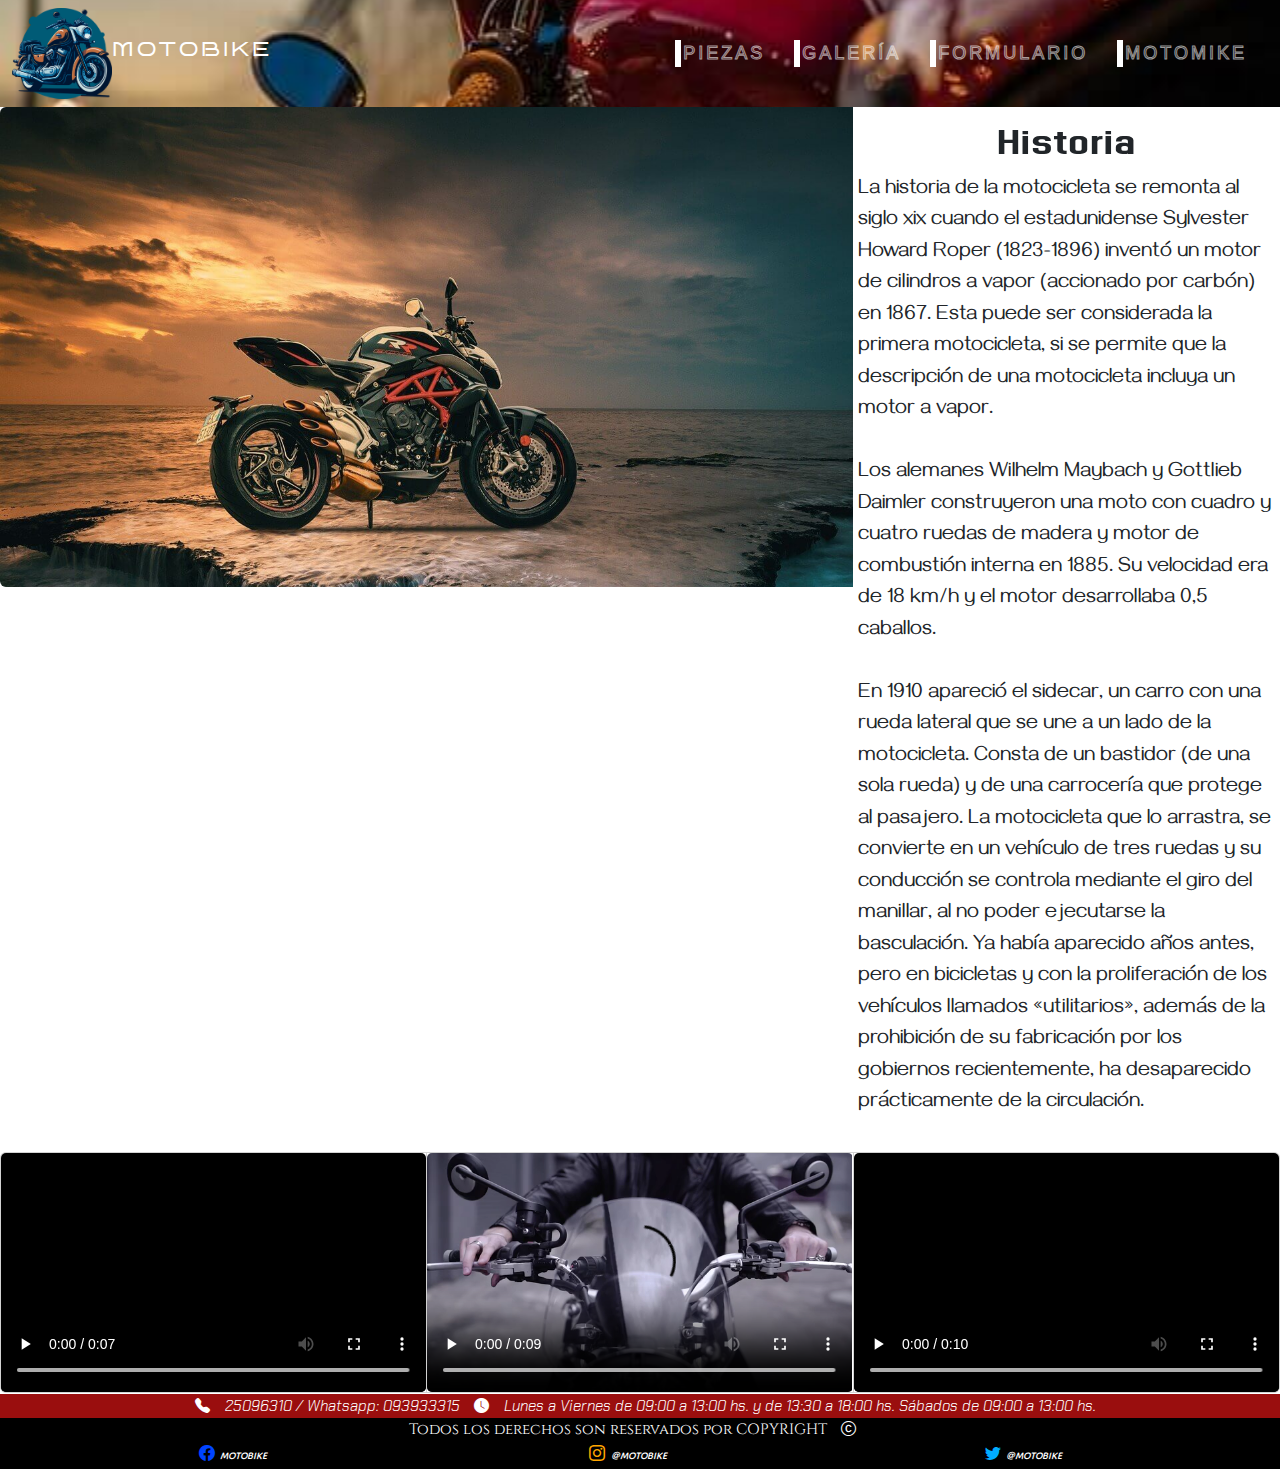
<file: index.html>
<!DOCTYPE html>
<html lang="es">
<head>
    <meta charset="UTF-8">
    <meta name="viewport" content="width=device-width, initial-scale=1.0">
    <meta name="description" content="MOTOBIKE - Una empresa fundada en 1923. Comenzó su andadura vendiendo motocicletas y motocarros de importación, y no fue hasta 1959 cuando obtuvo la licencia del Gobierno.">
    <meta name="keywords" content="Html, Css, Sass, Bootstrap, Git, GitHub, Seo, Googlefont, Tinypng">
    
    <!--Inicia Bootstrap 5.3.3 -->
    <link rel="stylesheet" href="https://cdn.jsdelivr.net/npm/bootstrap-icons@1.11.3/font/bootstrap-icons.min.css">
    <link href="https://cdn.jsdelivr.net/npm/bootstrap@5.3.3/dist/css/bootstrap.min.css" rel="stylesheet" integrity="sha384-QWTKZyjpPEjISv5WaRU9OFeRpok6YctnYmDr5pNlyT2bRjXh0JMhjY6hW+ALEwIH" crossorigin="anonymous">
    <!-- Finaliza bootstrap 5.3.3 -->

    <link rel="icon" type="image/png" href="./galeria/logoicono.ico">
    <link rel="stylesheet" href="./css/estilos.css">
    <title>Bienvenido a MOTOBIKE donde puedes encontrar el modelo ideal para ti.</title>
</head>
<body>

    <!-- Mi barra de navegador inicia -->
    <header>
      <nav class="navbar navbar-expand-sm">
        <div class="container-fluid">
            <div class="logo d-flex">
            <img src="./galeria/vecteezy_clasico-motocicleta-dibujos-animados-logo-con-ai-generativo_24207679.png" alt="Logo">
          <h2 class="empresa">MOTO<span1>BIKE</span1></h2>
          </div>
          <button class="navbar-toggler" type="button" data-bs-toggle="collapse" data-bs-target="#collapsibleNavbar">
            <span class="navbar-toggler-icon"></span>
          </button>
          <div class="collapse justify-content-end navbar-collapse" id="collapsibleNavbar">
            <ul class="navbar-nav">
              <li class="nav-item">
                <a class="nav-link" href="./html/piezas.html">
                  <button class="button" data-text="Awesome">
                    <span class="actual-text">&nbsp;Piezas&nbsp;</span>
                    <span aria-hidden="true" class="hover-text">&nbsp;Piezas&nbsp;</span>
                </button>
                </a>
              </li>
              <li class="nav-item">
                <a class="nav-link" href="./html/galeria.html">
                  <button class="button" data-text="Awesome">
                    <span class="actual-text">&nbsp;Galería&nbsp;</span>
                    <span aria-hidden="true" class="hover-text">&nbsp;Galería&nbsp;</span>
                </button>
                </a>
              </li>
              <li class="nav-item">
                <a class="nav-link" href="./html/formulario.html">
                  <button class="button" data-text="Awesome">
                    <span class="actual-text">&nbsp;Formulario&nbsp;</span>
                    <span aria-hidden="true" class="hover-text">&nbsp;Formulario&nbsp;</span>
                </button>
                </a>
              </li>
              <li class="nav-item">
                <a class="nav-link" href="./html/sobremi.html">
                  <button class="button" data-text="Awesome">
                    <span class="actual-text">&nbsp;MotoMIKE&nbsp;</span>
                    <span aria-hidden="true" class="hover-text">&nbsp;MotoMIKE&nbsp;</span>
                </button>
                </a>
              </li>    
            </ul>
          </div>
        </div>
      </nav>
</header>
<!-- Mi barra de navegador cierra-->

<!-- Mi card de historia -->
<main>
  <div class="principal-card mb-3">
      <div class="row g-0">
        <div class="col-md-8">
          <img src="./galeria/motorcycle-6497541_1280.jpg" class="img-fluid rounded-start" alt="moto">
        </div>
        <div class="col-md-4">
          <div class="card-body">
            <h2 class="d-flex justify-content-center">Historia</h2>
            <p class="contenido">La historia de la motocicleta se remonta al siglo xix cuando el estadunidense Sylvester Howard Roper (1823-1896) inventó un motor de cilindros a vapor (accionado por carbón) en 1867. Esta puede ser considerada la primera motocicleta, si se permite que la descripción de una motocicleta incluya un motor a vapor.<br></br>

            Los alemanes Wilhelm Maybach y Gottlieb Daimler construyeron una moto con cuadro y cuatro ruedas de madera y motor de combustión interna en 1885. Su velocidad era de 18 km/h y el motor desarrollaba 0,5 caballos.<br></br>
          
            En 1910 apareció el sidecar, un carro con una rueda lateral que se une a un lado de la motocicleta. Consta de un bastidor (de una sola rueda) y de una carrocería que protege al pasajero. La motocicleta que lo arrastra, se convierte en un vehículo de tres ruedas y su conducción se controla mediante el giro del manillar, al no poder ejecutarse la basculación. Ya había aparecido años antes, pero en bicicletas y con la proliferación de los vehículos llamados «utilitarios», además de la prohibición de su fabricación por los gobiernos recientemente, ha desaparecido prácticamente de la circulación.</p>
            <p class="card-text"><small class="text-body-secondary"></small></p>
          </div>
        </div>
      </div>
    </div>
<!-- Finaliza mi card de historia -->

<!-- Mi card de videos -->
<div class="card-group">
  <div class="card">
    <video src="./galeria/1production_id_4922594 (360p) (2).mp4" controls class="card-img" alt="caminando a la moto">
    <div class="card-body">
    </div>
  </div>
  <div class="card">
    <video src="./galeria/2production_id_4922594 (360p) (1).mp4" controls class="card-img" alt="moto de frente">
    <div class="card-body">
    </div>
  </div>
  <div class="card">
    <video src="./galeria/3production_id_5052416 (360p).mp4" controls class="card-img" alt="manejando moto">
    <div class="card-body">
    </div>
  </div>
</div>
</main>
<!-- Finaliza mi card de videos -->

<footer>
  <div class="row1">
    <div class="col-sm">
      <i class="bi bi-telephone-fill">25096310 / Whatsapp: 093933315 </i>
      <i class="bi bi-clock-fill">Lunes a Viernes de 09:00 a 13:00 hs. y de 13:30 a 18:00 hs. Sábados de 09:00 a 13:00 hs.</i>
    </div>
  </div>
  </footer>
<footer>
<div class="footer2">
<div class="container text-center">
<div class="row">
  <div class="col">
    <div class="copyright">
      Todos los derechos son reservados por COPYRIGHT
    <i class="bi bi-c-circle"></i>
    </div>
    </div>
<div class="row">
  <div class="abajo col">
    <div class="facebook">
    <i class="logofa bi-facebook">
      <i class="fa">MOTOBIKE</i>
    </i>
  </div>
</div>
  <div class="abajo col-5">
    <div class="instagram">
    <i class="logoins bi-instagram">
      <i class="ins">@MOTOBIKE</i>
    </i>
  </div>
</div>
  <div class="abajo col">
    <div class="twitter">
    <i class="logotwi bi-twitter">
      <i class="twi">@MOTOBIKE</i>
    </i>
  </div>
</div>
</div>
</div>
</div>
</footer>

<!-- finaliza mi footer   -->

        <script src="https://cdn.jsdelivr.net/npm/@popperjs/core@2.11.8/dist/umd/popper.min.js" integrity="sha384-I7E8VVD/ismYTF4hNIPjVp/Zjvgyol6VFvRkX/vR+Vc4jQkC+hVqc2pM8ODewa9r" crossorigin="anonymous"></script>
        <script src="https://cdn.jsdelivr.net/npm/bootstrap@5.3.3/dist/js/bootstrap.min.js" integrity="sha384-0pUGZvbkm6XF6gxjEnlmuGrJXVbNuzT9qBBavbLwCsOGabYfZo0T0to5eqruptLy" crossorigin="anonymous"></script>
</body>
</html>
</file>
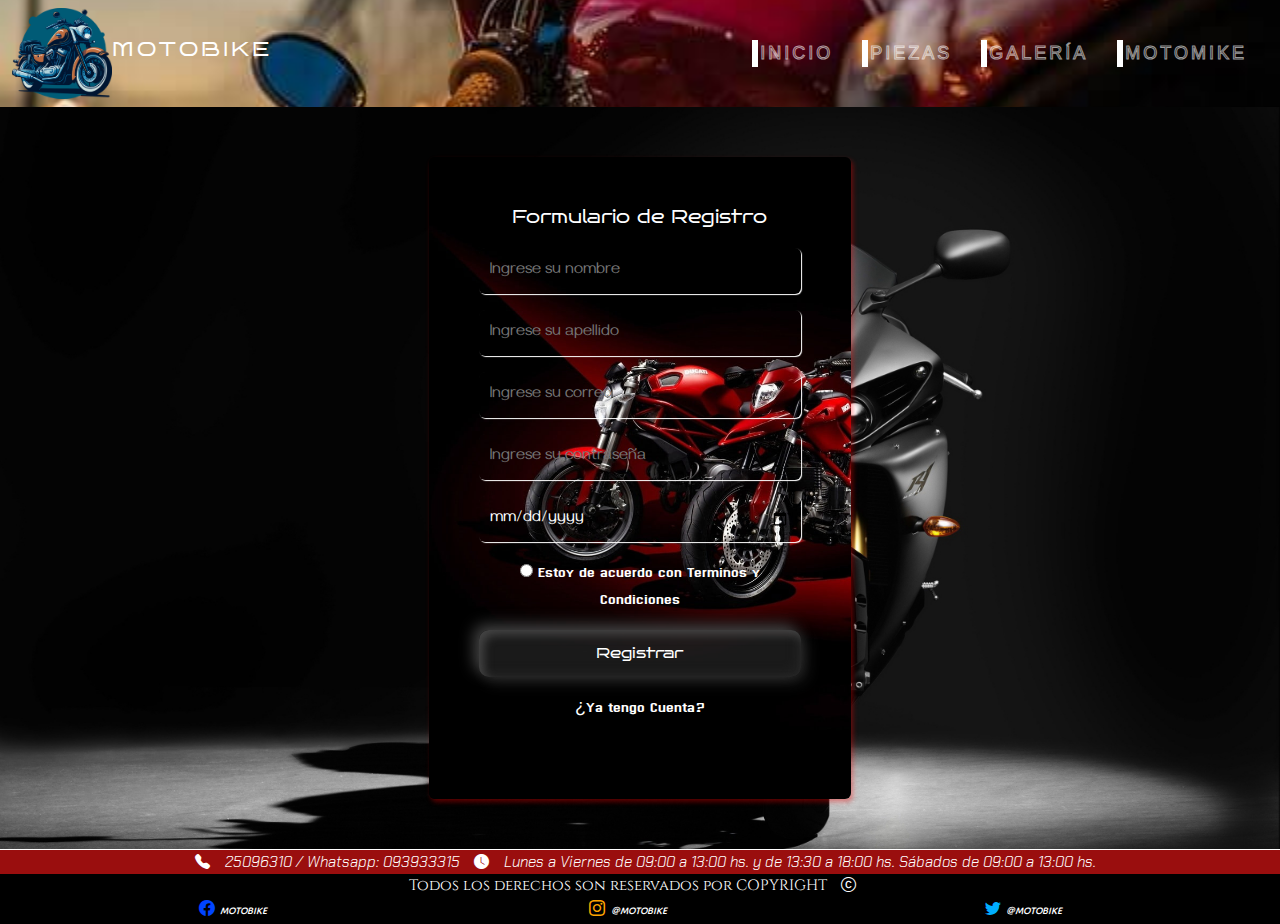
<file: html/formulario.html>
<!DOCTYPE html>
<html lang="es">
<head>
    <meta charset="UTF-8">
    <meta name="viewport" content="width=device-width, initial-scale=1.0">
    <meta name="description" content="Hace click, llená el formulario y consultá el precio de cualquier motocicleta para probarla en cualquiera de nuestros concesionarios exclusivos.
    Descubrí nuestras promociones y novedades que traemos.">
    <meta name="keywords" content="Html, Css, Sass, Bootstrap, Git, GitHub, Seo, Googlefont, Tinypng">
    
    <!--Inicia Bootstrap 5.3.3 -->
    <link rel="stylesheet" href="https://cdn.jsdelivr.net/npm/bootstrap-icons@1.11.3/font/bootstrap-icons.min.css">
    <link href="https://cdn.jsdelivr.net/npm/bootstrap@5.3.3/dist/css/bootstrap.min.css" rel="stylesheet" integrity="sha384-QWTKZyjpPEjISv5WaRU9OFeRpok6YctnYmDr5pNlyT2bRjXh0JMhjY6hW+ALEwIH" crossorigin="anonymous">

    <!-- Finaliza bootstrap 5.3.3 -->
    <link rel="icon" type="image/png" href="../galeria/formulario.ico">
    <link rel="stylesheet" href="../css/estilos.css">
    <title>MOTOBIKE - Estaras al día de nuestras promociones, servicios y novedades que le ofrecemos a nuestros clientes.</title>
</head>
<body>
<div class="bodyf">
    <!-- Mi barra de navegador inicia -->
    <header>
      <nav class="navbar navbar-expand-sm">
        <div class="container-fluid">
            <div class="logo d-flex">
            <img src="../galeria/vecteezy_clasico-motocicleta-dibujos-animados-logo-con-ai-generativo_24207679.png" alt="Logo">
          <h2 class="empresa">MOTO<span1>BIKE</span1></h2>
          </div>
          <button class="navbar-toggler" type="button" data-bs-toggle="collapse" data-bs-target="#collapsibleNavbar">
            <span class="navbar-toggler-icon"></span>
          </button>
          <div class="collapse justify-content-end navbar-collapse" id="collapsibleNavbar">
            <ul class="navbar-nav">
              <li class="nav-item">
                <a class="nav-link" href="../index.html">
                  <button class="button" data-text="Awesome">
                    <span class="actual-text">&nbsp;Inicio&nbsp;</span>
                    <span aria-hidden="true" class="hover-text">&nbsp;Inicio&nbsp;</span>
                </button>
                </a>
              </li>
              <li class="nav-item">
                <a class="nav-link" href="../html/piezas.html">
                  <button class="button" data-text="Awesome">
                    <span class="actual-text">&nbsp;Piezas&nbsp;</span>
                    <span aria-hidden="true" class="hover-text">&nbsp;Piezas&nbsp;</span>
                </button>
                  </a>
              </li>
              <li class="nav-item">
                <a class="nav-link" href="../html/galeria.html">
                  <button class="button" data-text="Awesome">
                    <span class="actual-text">&nbsp;Galería&nbsp;</span>
                    <span aria-hidden="true" class="hover-text">&nbsp;Galería&nbsp;</span>
                </button>
                </a>
              </li>
              <li class="nav-item">
                <a class="nav-link" href="../html/sobremi.html">
                  <button class="button" data-text="Awesome">
                    <span class="actual-text">&nbsp;MotoMIKE&nbsp;</span>
                    <span aria-hidden="true" class="hover-text">&nbsp;MotoMIKE&nbsp;</span>
                </button>
              </a>
              </li>    
            </ul>
          </div>
        </div>
      </nav>
</header>
<!-- Mi barra de navegador cierra-->

<!-- inicia mi formulario -->
<main>
    <div class="mainimagen">
    <div class="formulario">
        <h4>Formulario de Registro</h4>
        <input class="controles" type="text" name="nombres" id="nombres" placeholder="Ingrese su nombre">
        <input class="controles" type="text" name="apellidos" id="apellidos" placeholder="Ingrese su apellido">
        <input class="controles" type="email" name="correo" id="correo" placeholder="Ingrese su correo">
        <input class="controles" type="password" name="correo" id="correo" placeholder="Ingrese su contraseña">
        <input class="controles" type="date" name="correo" id="correo" placeholder="Ingrese su contraseña">
        
        <p><input type="radio"> Estoy de acuerdo con <a href="#">Terminos y Condiciones</a></p>
        <input class="boton" type="submit" value="Registrar">
        <p>¿Ya tengo Cuenta?</p>
    </div>
  </div>
</main>
<!-- finaliza mi formulario -->

<footer>
  <div class="row1">
    <div class="col-sm">
      <i class="bi bi-telephone-fill">25096310 / Whatsapp: 093933315 </i>
      <i class="bi bi-clock-fill">Lunes a Viernes de 09:00 a 13:00 hs. y de 13:30 a 18:00 hs. Sábados de 09:00 a 13:00 hs.</i>
    </div>
  </div>
  </footer>
<footer>
<div class="footer2">
<div class="container text-center">
<div class="row">
  <div class="col">
    <div class="copyright">
      Todos los derechos son reservados por COPYRIGHT
    <i class="bi bi-c-circle"></i>
    </div>
    </div>
<div class="row">
  <div class="abajo col">
    <div class="facebook">
    <i class="logofa bi-facebook">
      <i class="fa">MOTOBIKE</i>
    </i>
  </div>
</div>
  <div class="abajo col-5">
    <div class="instagram">
    <i class="logoins bi-instagram">
      <i class="ins">@MOTOBIKE</i>
    </i>
  </div>
</div>
  <div class="abajo col">
    <div class="twitter">
    <i class="logotwi bi-twitter">
      <i class="twi">@MOTOBIKE</i>
    </i>
  </div>
</div>
</div>
</div>
</div>
</footer>
<!-- finaliza mi footer   -->
          <script src="https://cdn.jsdelivr.net/npm/@popperjs/core@2.11.8/dist/umd/popper.min.js" integrity="sha384-I7E8VVD/ismYTF4hNIPjVp/Zjvgyol6VFvRkX/vR+Vc4jQkC+hVqc2pM8ODewa9r" crossorigin="anonymous"></script>
          <script src="https://cdn.jsdelivr.net/npm/bootstrap@5.3.3/dist/js/bootstrap.min.js" integrity="sha384-0pUGZvbkm6XF6gxjEnlmuGrJXVbNuzT9qBBavbLwCsOGabYfZo0T0to5eqruptLy" crossorigin="anonymous"></script>
  </body>
  </html>
</file>
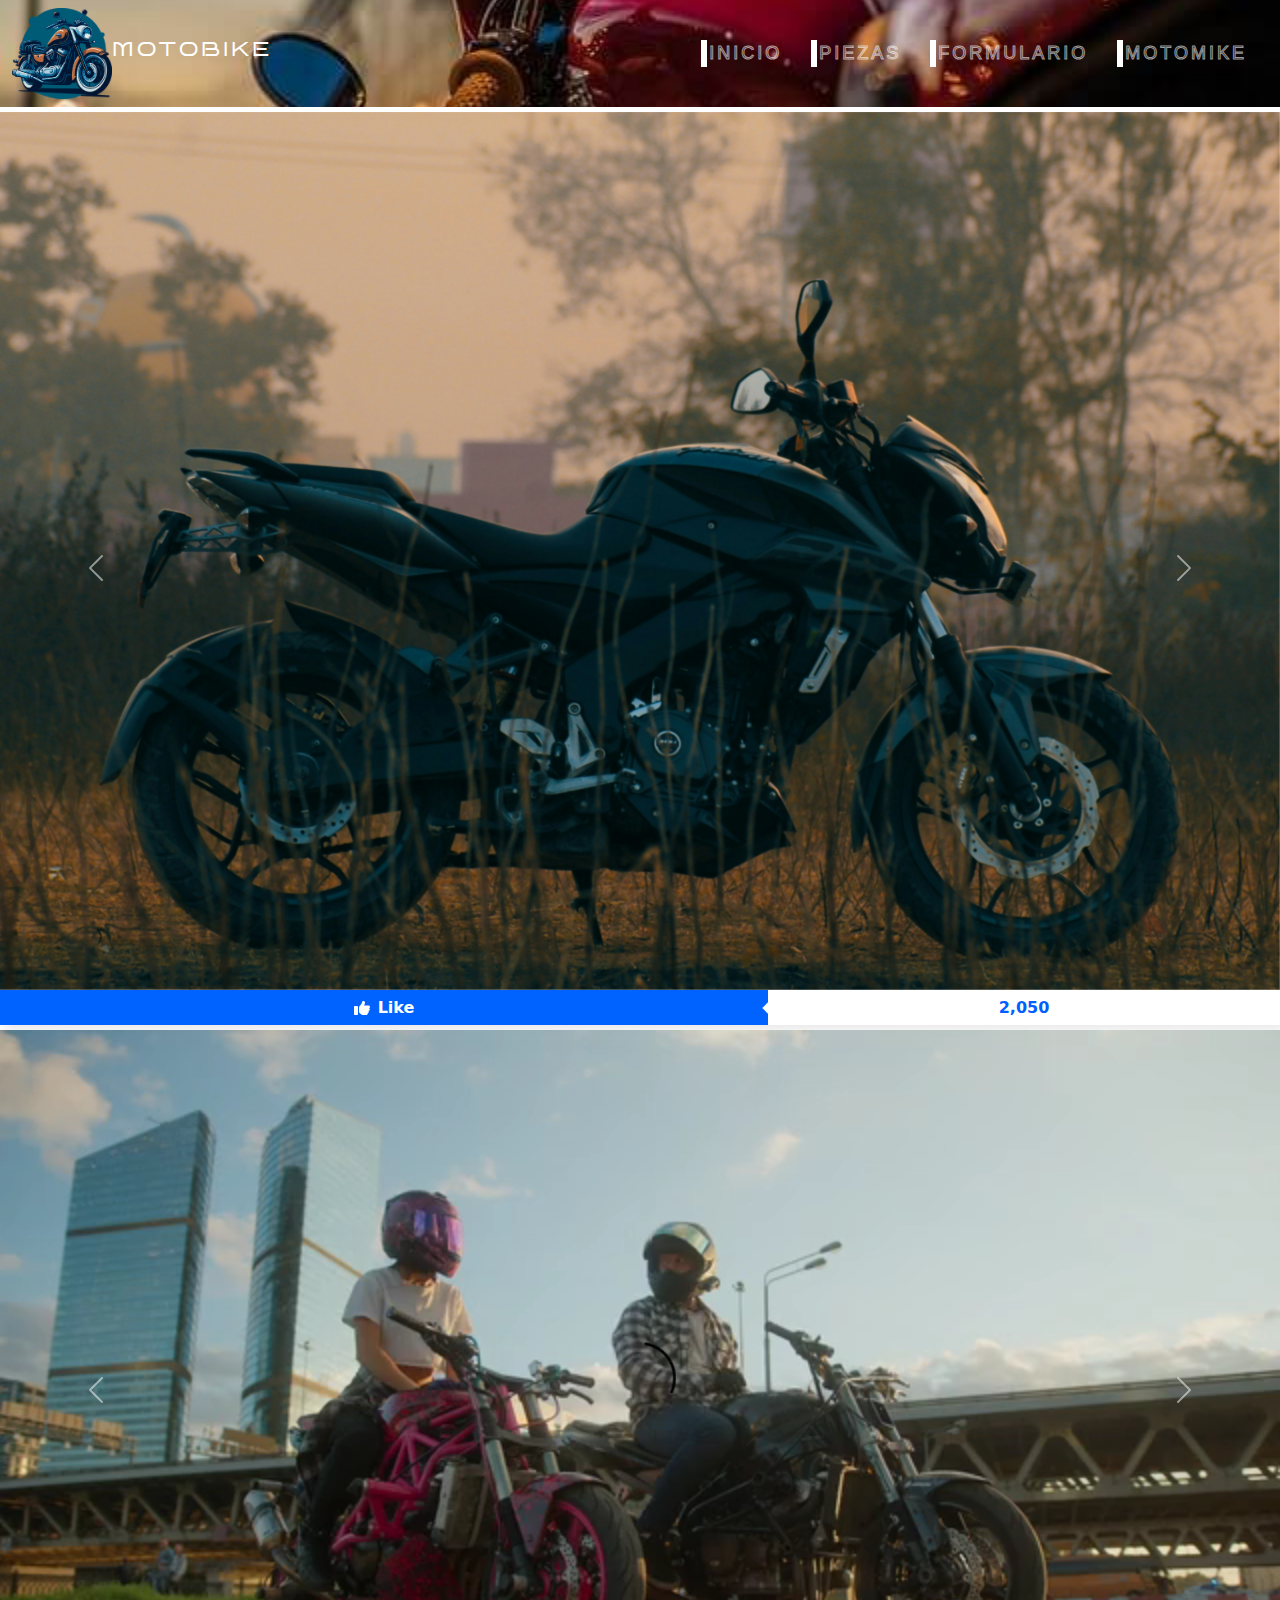
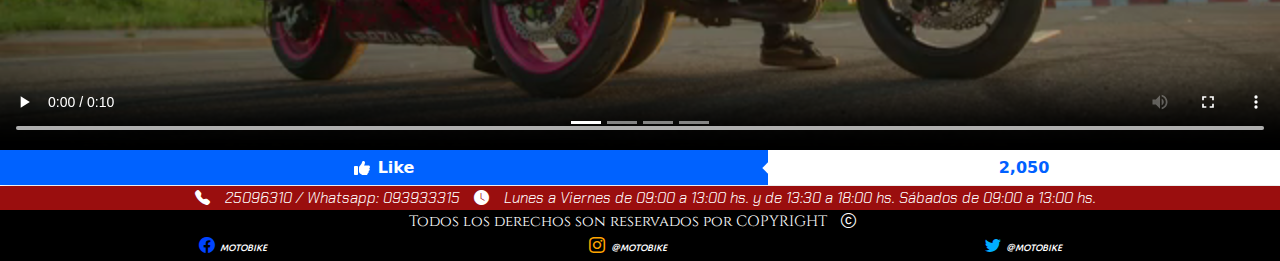
<file: html/galeria.html>
<!DOCTYPE html>
<html lang="es">
<head>
    <meta charset="UTF-8">
    <meta name="viewport" content="width=device-width, initial-scale=1.0">
    <meta name="description" content="Este es el lugar ideal que buscabas donde puedes observar nuestra amplia variedad de vehiculos de alta gama que solo MOTOBIKE te ofrece.">
    <meta name="keywords" content="Html, Css, Sass, Bootstrap, Git, GitHub, Seo, Googlefont, Tinypng">
    
    <!--Inicia Bootstrap 5.3.3 -->
    <link rel="stylesheet" href="https://cdn.jsdelivr.net/npm/bootstrap-icons@1.11.3/font/bootstrap-icons.min.css">
    <link href="https://cdn.jsdelivr.net/npm/bootstrap@5.3.3/dist/css/bootstrap.min.css" rel="stylesheet" integrity="sha384-QWTKZyjpPEjISv5WaRU9OFeRpok6YctnYmDr5pNlyT2bRjXh0JMhjY6hW+ALEwIH" crossorigin="anonymous">

    <!-- Finaliza bootstrap 5.3.3 -->

    <link rel="icon" type="image/png" href="../galeria/camaraicono.ico">
    <link rel="stylesheet" href="../css/estilos.css">
    <title>MOTOBIKE - Una amplia de fotos y videos para que puedas elegir la moto ideal para ti.</title>
</head>
<body>

        <!-- Mi barra de navegador inicia -->
        <header>
            <nav class="navbar navbar-expand-sm">
              <div class="container-fluid">
                  <div class="logo d-flex">
                  <img src="../galeria/vecteezy_clasico-motocicleta-dibujos-animados-logo-con-ai-generativo_24207679.png" alt="Logo">
                <h2 class="empresa">MOTO<span1>BIKE</span1></h2>
                </div>
                <button class="navbar-toggler" type="button" data-bs-toggle="collapse" data-bs-target="#collapsibleNavbar">
                  <span class="navbar-toggler-icon"></span>
                </button>
                <div class="collapse justify-content-end navbar-collapse" id="collapsibleNavbar">
                  <ul class="navbar-nav">
                    <li class="nav-item">
                      <a class="nav-link" href="../index.html">
                        <button class="button" data-text="Awesome">
                          <span class="actual-text">&nbsp;Inicio&nbsp;</span>
                          <span aria-hidden="true" class="hover-text">&nbsp;Inicio&nbsp;</span>
                      </button>
                      </a>
                    </li>
                    <li class="nav-item">
                      <a class="nav-link" href="../html/piezas.html">
                        <button class="button" data-text="Awesome">
                          <span class="actual-text">&nbsp;Piezas&nbsp;</span>
                          <span aria-hidden="true" class="hover-text">&nbsp;Piezas&nbsp;</span>
                      </button>
                      </a>
                    </li>
                    <li class="nav-item">
                      <a class="nav-link" href="../html/formulario.html">
                        <button class="button" data-text="Awesome">
                          <span class="actual-text">&nbsp;Formulario&nbsp;</span>
                          <span aria-hidden="true" class="hover-text">&nbsp;Formulario&nbsp;</span>
                      </button>
                      </a>
                    </li>
                    <li class="nav-item">
                      <a class="nav-link" href="../html/sobremi.html">
                        <button class="button" data-text="Awesome">
                          <span class="actual-text">&nbsp;MotoMIKE&nbsp;</span>
                          <span aria-hidden="true" class="hover-text">&nbsp;MotoMIKE&nbsp;</span>
                      </button>
                      </a>
                    </li>    
                  </ul>
                </div>
              </div>
            </nav>
      </header>
<!-- Mi barra de navegador cierra-->

<!-- inicio mi carousel de imagenes y videos -->
<main>
    <div class="carouselimagen">
    <div id="carouselExampleFade" class="carousel slide carousel-fade">
        <div class="carousel-inner">
          <div class="carousel-item active">
            <img src="../galeria/g1.jpg" class="d-flex w-100" alt="imagen g1">
          </div>
          <div class="carousel-item">
            <img src="../galeria/g2.jpg" class="d-flex w-100" alt="imagen g2">
          </div>
          <div class="carousel-item">
            <img src="../galeria/g3.jpg" class="d-flex w-100" alt="imagen g3">
          </div>
          <div class="carousel-item">
          <img src="../galeria/g4.jpg" class="d-flex w-100" alt="imagen g4">
          </div>
          <div class="carousel-item">
            <img src="../galeria/g5.jpg" class="d-flex w-100" alt="imagen g5">
          </div>
          <div class="carousel-item">
          <img src="../galeria/g6.jpg" class="d-flex w-100" alt="imagen g6">
          </div>
          <div class="carousel-item">
            <img src="../galeria/g7.jpg" class="d-flex w-100" alt="imagen g7">
          </div>
          <div class="carousel-item">
          <img src="../galeria/g8.jpg" class="d-flex w-100" alt="imagen g8">
          </div>
          <div class="carousel-item">
            <img src="../galeria/g9.jpg" class="d-flex w-100" alt="imagen g9">
          </div>
        </div>
        <button class="carousel-control-prev" type="button" data-bs-target="#carouselExampleFade" data-bs-slide="prev">
          <span class="carousel-control-prev-icon" aria-hidden="true"></span>
          <span class="visually-hidden">Previous</span>
        </button>
        <button class="carousel-control-next" type="button" data-bs-target="#carouselExampleFade" data-bs-slide="next">
          <span class="carousel-control-next-icon" aria-hidden="true"></span>
          <span class="visually-hidden">Next</span>
        </button>
        <button class="Btn">
          <span class="leftContainer">
            <svg xmlns="http://www.w3.org/2000/svg" height="1em" viewBox="0 0 512 512" fill="#fff"><path d="M313.4 32.9c26 5.2 42.9 30.5 37.7 56.5l-2.3 11.4c-5.3 26.7-15.1 52.1-28.8 75.2H464c26.5 0 48 21.5 48 48c0 18.5-10.5 34.6-25.9 42.6C497 275.4 504 288.9 504 304c0 23.4-16.8 42.9-38.9 47.1c4.4 7.3 6.9 15.8 6.9 24.9c0 21.3-13.9 39.4-33.1 45.6c.7 3.3 1.1 6.8 1.1 10.4c0 26.5-21.5 48-48 48H294.5c-19 0-37.5-5.6-53.3-16.1l-38.5-25.7C176 420.4 160 390.4 160 358.3V320 272 247.1c0-29.2 13.3-56.7 36-75l7.4-5.9c26.5-21.2 44.6-51 51.2-84.2l2.3-11.4c5.2-26 30.5-42.9 56.5-37.7zM32 192H96c17.7 0 32 14.3 32 32V448c0 17.7-14.3 32-32 32H32c-17.7 0-32-14.3-32-32V224c0-17.7 14.3-32 32-32z"></path></svg>
            <span class="like">Like</span>
          </span>
          <span class="likeCount">
            2,050
          </span>
        </button>
      </div>
    </div>
    <div class="carouselvideo">
<div id="carouselExampleIndicators" class="carousel slide">
  <div class="carousel-indicators">
    <button type="button" data-bs-target="#carouselExampleIndicators" data-bs-slide-to="0" class="active" aria-current="true" aria-label="Slide 1"></button>
    <button type="button" data-bs-target="#carouselExampleIndicators" data-bs-slide-to="1" aria-label="Slide 2"></button>
    <button type="button" data-bs-target="#carouselExampleIndicators" data-bs-slide-to="2" aria-label="Slide 3"></button>
    <button type="button" data-bs-target="#carouselExampleIndicators" data-bs-slide-to="3" aria-label="Slide 4"></button>
  </div>
  <div class="carousel-inner">
    <div class="carousel-item active">
      <video src="../galeria/1pexels-anastasia-shuraeva-9607101 (360p).mp4"controls class="d-block w-100" alt="saludando en moto">
    </div>
    <div class="carousel-item">
      <video src="../galeria/2pexels-anastasia-shuraeva-9607282 (360p).mp4"controls class="d-block w-100" alt="manejando en la moto de espalda">
    </div>
    <div class="carousel-item">
      <video src="../galeria/3pexels-anastasia-shuraeva-9607155 (360p).mp4"controls class="d-block w-100" alt="manejando de frente">
    </div>
    <div class="carousel-item">
        <video src="../galeria/4pexels-anastasia-shuraeva-9607283 (360p).mp4"controls class="d-block w-100" alt="moto en una rueda">
      </div>
  </div>
  <button class="carousel-control-prev" type="button" data-bs-target="#carouselExampleIndicators" data-bs-slide="prev">
    <span class="carousel-control-prev-icon" aria-hidden="true"></span>
    <span class="visually-hidden">Previous</span>
  </button>
  <button class="carousel-control-next" type="button" data-bs-target="#carouselExampleIndicators" data-bs-slide="next">
    <span class="carousel-control-next-icon" aria-hidden="true"></span>
    <span class="visually-hidden">Next</span>
  </button>
</div>
</div>
<button class="Btn">
  <span class="leftContainer">
    <svg xmlns="http://www.w3.org/2000/svg" height="1em" viewBox="0 0 512 512" fill="#fff"><path d="M313.4 32.9c26 5.2 42.9 30.5 37.7 56.5l-2.3 11.4c-5.3 26.7-15.1 52.1-28.8 75.2H464c26.5 0 48 21.5 48 48c0 18.5-10.5 34.6-25.9 42.6C497 275.4 504 288.9 504 304c0 23.4-16.8 42.9-38.9 47.1c4.4 7.3 6.9 15.8 6.9 24.9c0 21.3-13.9 39.4-33.1 45.6c.7 3.3 1.1 6.8 1.1 10.4c0 26.5-21.5 48-48 48H294.5c-19 0-37.5-5.6-53.3-16.1l-38.5-25.7C176 420.4 160 390.4 160 358.3V320 272 247.1c0-29.2 13.3-56.7 36-75l7.4-5.9c26.5-21.2 44.6-51 51.2-84.2l2.3-11.4c5.2-26 30.5-42.9 56.5-37.7zM32 192H96c17.7 0 32 14.3 32 32V448c0 17.7-14.3 32-32 32H32c-17.7 0-32-14.3-32-32V224c0-17.7 14.3-32 32-32z"></path></svg>
    <span class="like">Like</span>
  </span>
  <span class="likeCount">
    2,050
  </span>
</button>
    </main>
<!-- finaliza mi carousel de imagenes y videos -->

<footer>
  <div class="row1">
    <div class="col-sm">
      <i class="bi bi-telephone-fill">25096310 / Whatsapp: 093933315 </i>
      <i class="bi bi-clock-fill">Lunes a Viernes de 09:00 a 13:00 hs. y de 13:30 a 18:00 hs. Sábados de 09:00 a 13:00 hs.</i>
    </div>
  </div>
  </footer>
<footer>
<div class="footer2">
<div class="container text-center">
<div class="row">
  <div class="col">
    <div class="copyright">
      Todos los derechos son reservados por COPYRIGHT
    <i class="bi bi-c-circle"></i>
    </div>
    </div>
<div class="row">
  <div class="abajo col">
    <div class="facebook">
    <i class="logofa bi-facebook">
      <i class="fa">MOTOBIKE</i>
    </i>
  </div>
</div>
  <div class="abajo col-5">
    <div class="instagram">
    <i class="logoins bi-instagram">
      <i class="ins">@MOTOBIKE</i>
    </i>
  </div>
</div>
  <div class="abajo col">
    <div class="twitter">
    <i class="logotwi bi-twitter">
      <i class="twi">@MOTOBIKE</i>
    </i>
  </div>
</div>
</div>
</div>
</div>
</footer>
<!-- finaliza mi footer   -->
          <script src="https://cdn.jsdelivr.net/npm/@popperjs/core@2.11.8/dist/umd/popper.min.js" integrity="sha384-I7E8VVD/ismYTF4hNIPjVp/Zjvgyol6VFvRkX/vR+Vc4jQkC+hVqc2pM8ODewa9r" crossorigin="anonymous"></script>
          <script src="https://cdn.jsdelivr.net/npm/bootstrap@5.3.3/dist/js/bootstrap.min.js" integrity="sha384-0pUGZvbkm6XF6gxjEnlmuGrJXVbNuzT9qBBavbLwCsOGabYfZo0T0to5eqruptLy" crossorigin="anonymous"></script>
  </body>
  </html>
</file>
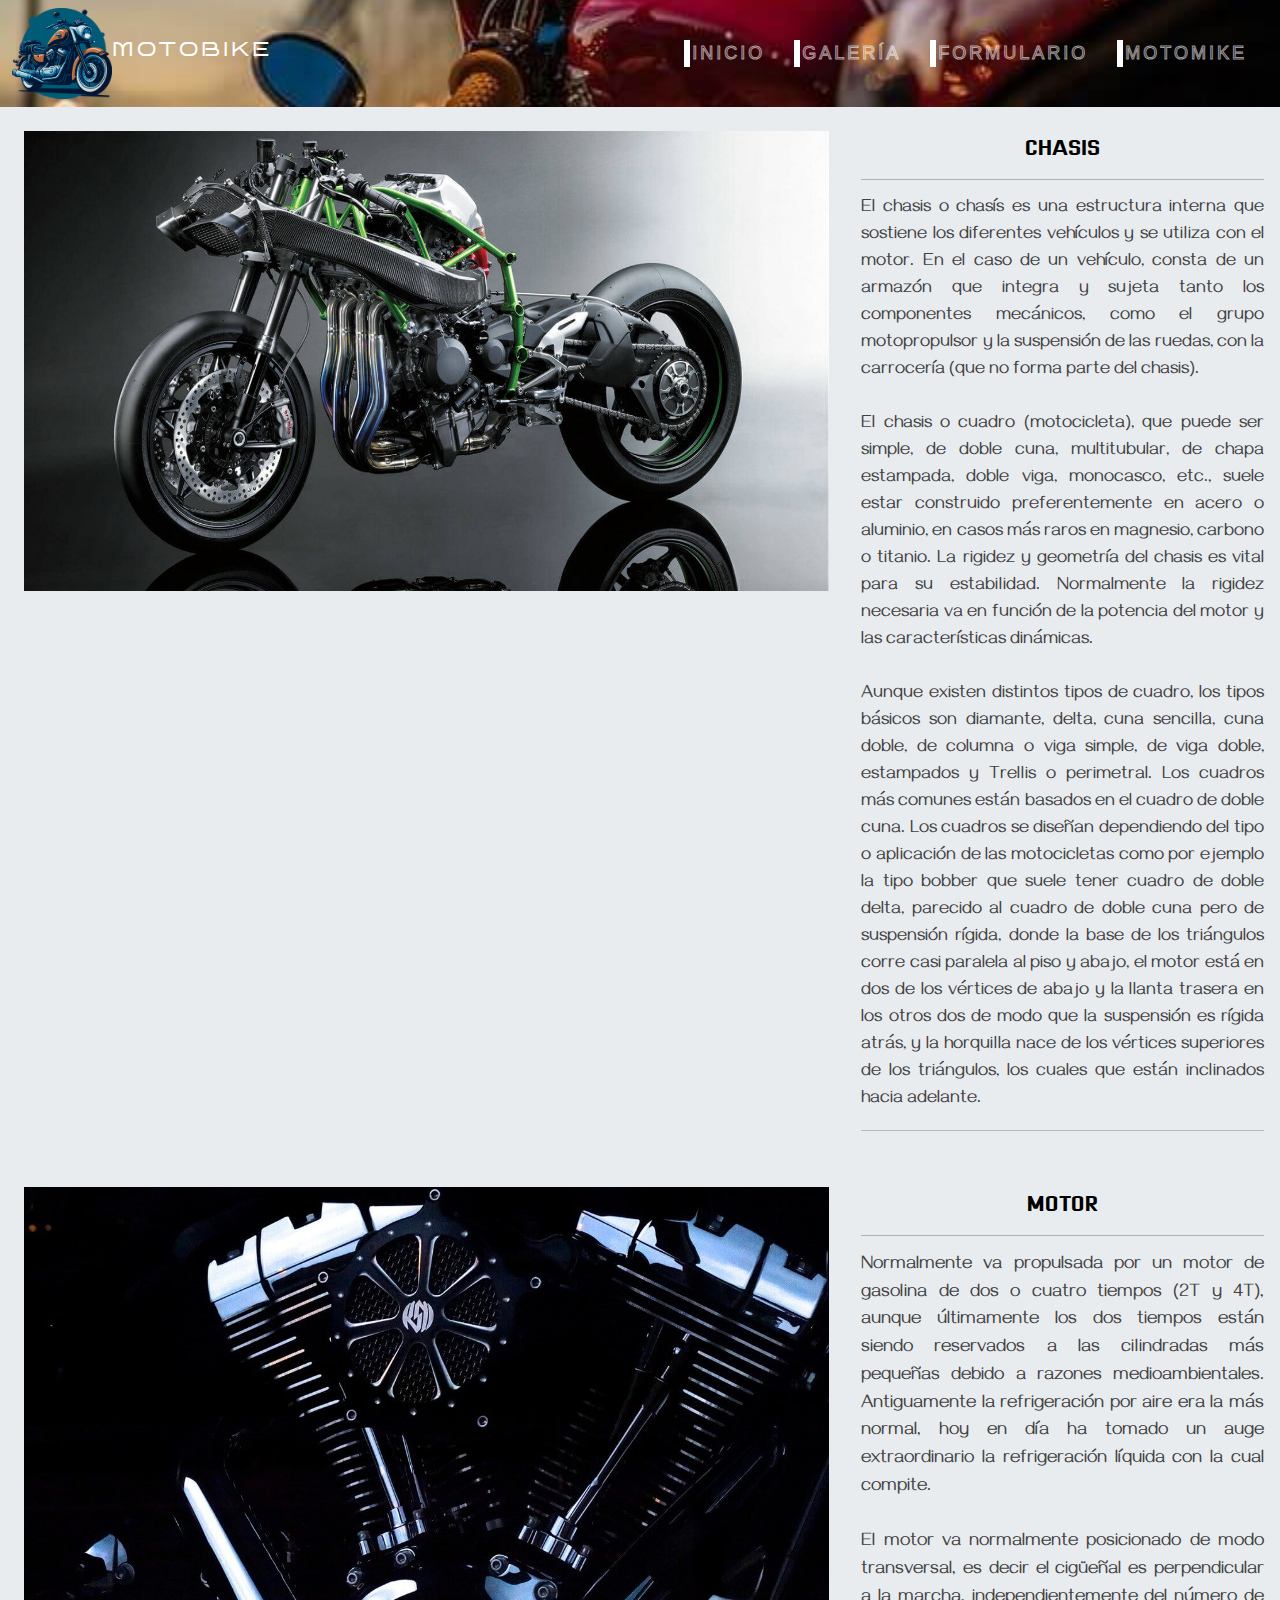
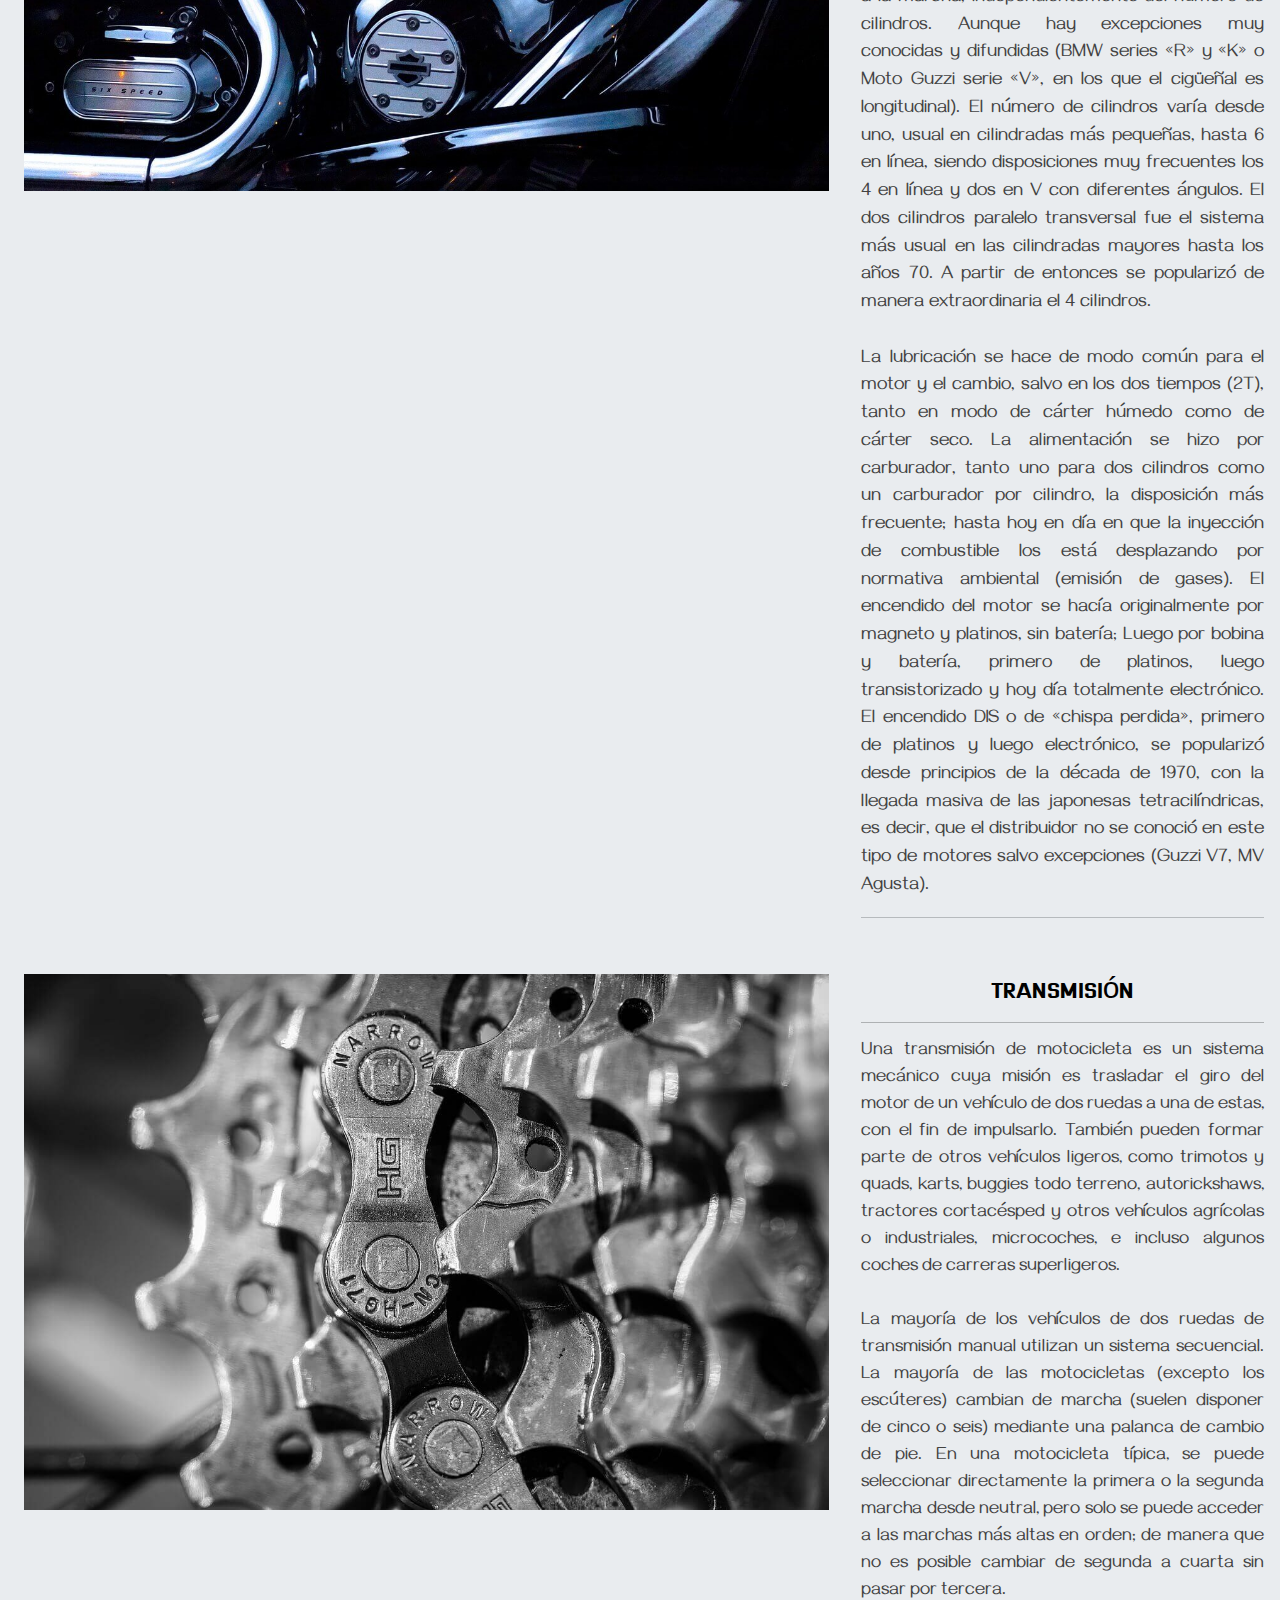
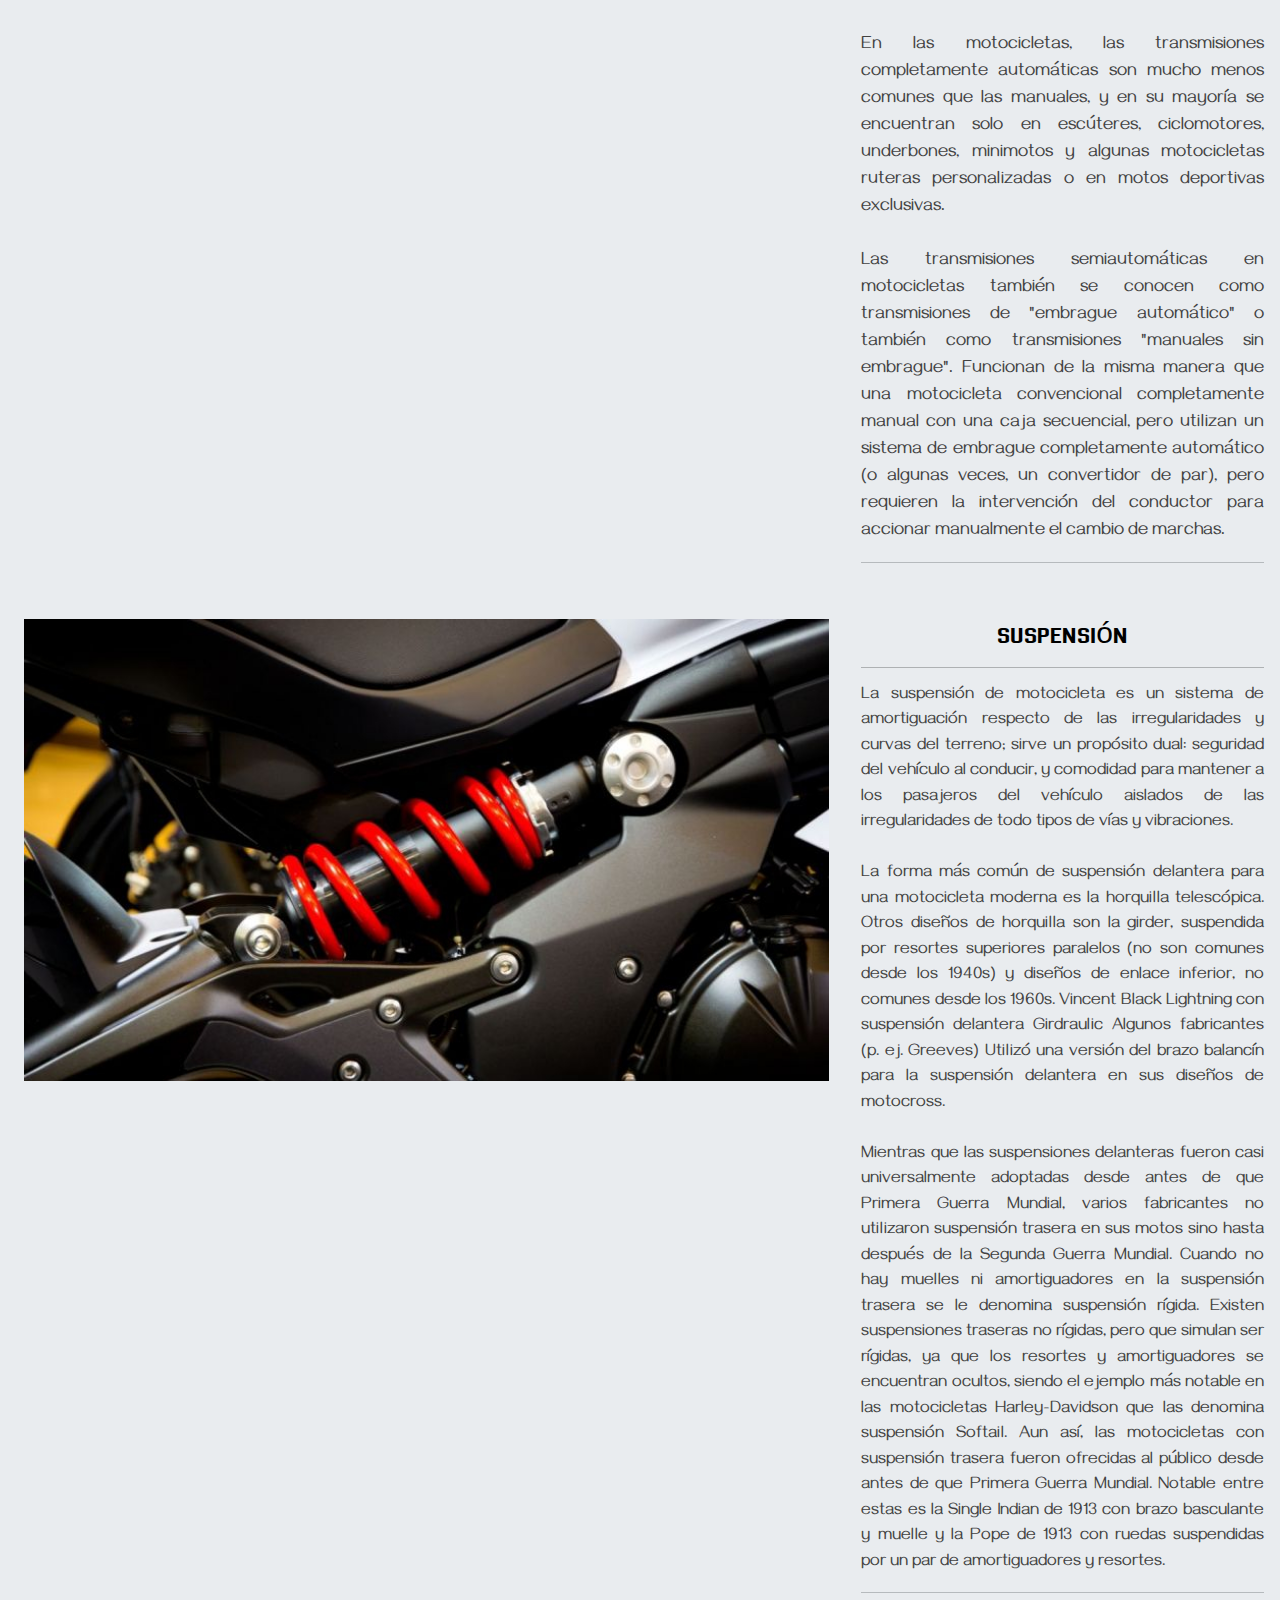
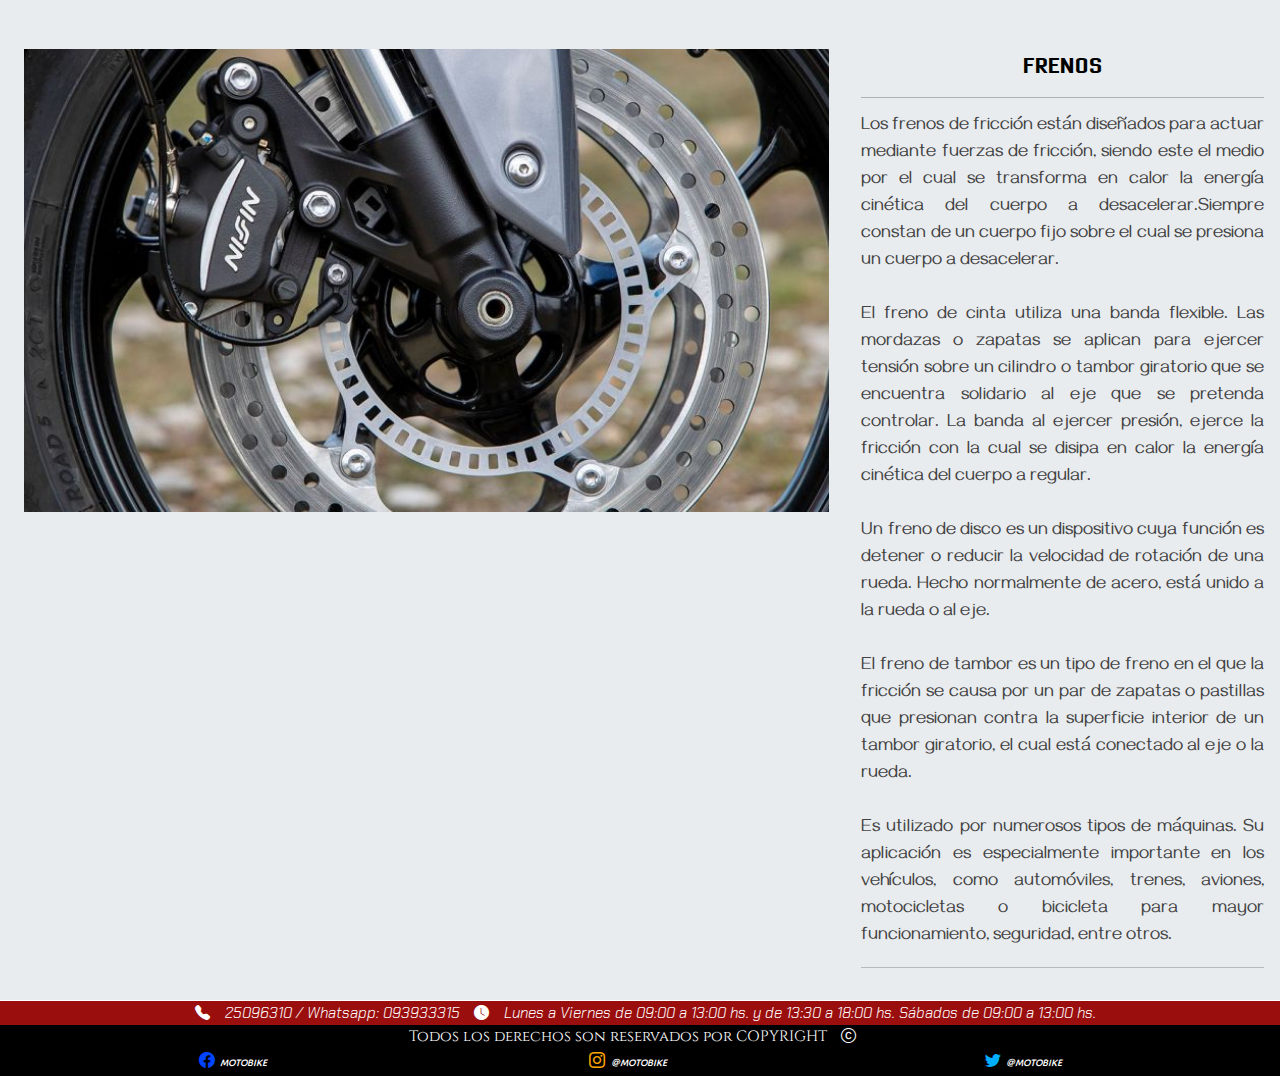
<file: html/piezas.html>
<!DOCTYPE html>
<html lang="es">
<head>
    <meta charset="UTF-8">
    <meta name="viewport" content="width=device-width, initial-scale=1.0">
    <meta name="description" content="Encuentra los repuestos originales para tu moto Bajaj en nuestra tienda en línea. Ofrecemos una amplia variedad de piezas para los modelos más populares.">
    <meta name="keywords" content="Html, Css, Sass, Bootstrap, Git, GitHub, Seo, Googlefont, Tinypng">
    
    <!--Inicia Bootstrap 5.3.3 -->
    <link rel="stylesheet" href="https://cdn.jsdelivr.net/npm/bootstrap-icons@1.11.3/font/bootstrap-icons.min.css">
    <link href="https://cdn.jsdelivr.net/npm/bootstrap@5.3.3/dist/css/bootstrap.min.css" rel="stylesheet" integrity="sha384-QWTKZyjpPEjISv5WaRU9OFeRpok6YctnYmDr5pNlyT2bRjXh0JMhjY6hW+ALEwIH" crossorigin="anonymous">

    <!-- Finaliza bootstrap 5.3.3 -->
    <link rel="icon" type="image/png" href="../galeria/tuercaicono.ico">
    <link rel="stylesheet" href="../css/estilos.css">
    <title>MOTOBIKE - Aca tienes cualquier te ofrecemos piezas de alta gama para el buen rendimiento de tu moto.</title>
</head>
<body>

        <!-- Mi barra de navegador inicia -->
        <header>
            <nav class="navbar navbar-expand-sm">
              <div class="container-fluid">
                  <div class="logo d-flex">
                  <img src="../galeria/vecteezy_clasico-motocicleta-dibujos-animados-logo-con-ai-generativo_24207679.png" alt="Logo">
                <h2 class="empresa">MOTO<span1>BIKE</span1></h2>
                </div>
                <button class="navbar-toggler" type="button" data-bs-toggle="collapse" data-bs-target="#collapsibleNavbar">
                  <span class="navbar-toggler-icon"></span>
                </button>
                <div class="collapse justify-content-end navbar-collapse" id="collapsibleNavbar">
                  <ul class="navbar-nav">
                    <li class="nav-item">
                      <a class="nav-link" href="../index.html">
                        <button class="button" data-text="Awesome">
                          <span class="actual-text">&nbsp;Inicio&nbsp;</span>
                          <span aria-hidden="true" class="hover-text">&nbsp;Inicio&nbsp;</span>
                      </button>
                      </a>
                    </li>
                    <li class="nav-item">
                      <a class="nav-link" href="../html/galeria.html">
                        <button class="button" data-text="Awesome">
                          <span class="actual-text">&nbsp;Galería&nbsp;</span>
                          <span aria-hidden="true" class="hover-text">&nbsp;Galería&nbsp;</span>
                      </button>
                      </a>
                    </li>
                    <li class="nav-item">
                      <a class="nav-link" href="../html/formulario.html">
                        <button class="button" data-text="Awesome">
                          <span class="actual-text">&nbsp;Formulario&nbsp;</span>
                          <span aria-hidden="true" class="hover-text">&nbsp;Formulario&nbsp;</span>
                      </button>
                      </a>
                    </li>
                    <li class="nav-item">
                      <a class="nav-link" href="../html/sobremi.html">
                        <button class="button" data-text="Awesome">
                          <span class="actual-text">&nbsp;MotoMIKE&nbsp;</span>
                          <span aria-hidden="true" class="hover-text">&nbsp;MotoMIKE&nbsp;</span>
                      </button>
                      </a>
                    </li>    
                  </ul>
                </div>
              </div>
            </nav>
      </header>
<!-- Mi barra de navegador cierra-->

<!-- inicio con mi card de imagenes y texto -->
<main>
  <div class="chasis">
    <div class="row g-0 bg-body-secondary position-relative">
      <div class="col-md-8 mb-md-0 p-md-4">
        <img src="../galeria/chasis.jpg" class="w-100" alt="chasis">
      </div>
      <div class="col-md-4 p-3 ps-md-2">
        <h5 class="mt-1">CHASIS<hr></h5>
        <p>El chasis o chasís es una estructura interna que sostiene los diferentes vehículos y se utiliza con el motor. En el caso de un vehículo, consta de un armazón que integra y sujeta tanto los componentes mecánicos, como el grupo motopropulsor y la suspensión de las ruedas, con la carrocería (que no forma parte del chasis).<br><br>

          El chasis o cuadro (motocicleta), que puede ser simple, de doble cuna, multitubular, de chapa estampada, doble viga, monocasco, etc., suele estar construido preferentemente en acero o aluminio, en casos más raros en magnesio, carbono o titanio. La rigidez y geometría del chasis es vital para su estabilidad. Normalmente la rigidez necesaria va en función de la potencia del motor y las características dinámicas.<br><br>

          Aunque existen distintos tipos de cuadro, los tipos básicos son diamante, delta, cuna sencilla, cuna doble, de columna o viga simple, de viga doble, estampados y Trellis o perimetral. Los cuadros más comunes están basados en el cuadro de doble cuna. Los cuadros se diseñan dependiendo del tipo o aplicación de las motocicletas como por ejemplo la tipo bobber que suele tener cuadro de doble delta, parecido al cuadro de doble cuna pero de suspensión rígida, donde la base de los triángulos corre casi paralela al piso y abajo, el motor está en dos de los vértices de abajo y la llanta trasera en los otros dos de modo que la suspensión es rígida atrás, y la horquilla nace de los vértices superiores de los triángulos, los cuales que están inclinados hacia adelante.<hr>
        </p>
      </div>
    </div>
  </div>

  <div class="motor">
  <div class="row g-0 bg-body-secondary position-relative">
    <div class="col-md-8 mb-md-0 p-md-4">
      <img src="../galeria/motor.jpg" class="w-100" alt="motor">
    </div>
    <div class="col-md-4 p-3 ps-md-2">
      <h5 class="mt-1">MOTOR<hr></h5>
      <p>Normalmente va propulsada por un motor de gasolina de dos o cuatro tiempos (2T y 4T), aunque últimamente los dos tiempos están siendo reservados a las cilindradas más pequeñas debido a razones medioambientales. Antiguamente la refrigeración por aire era la más normal, hoy en día ha tomado un auge extraordinario la refrigeración líquida con la cual compite.<br><br>

        El motor va normalmente posicionado de modo transversal, es decir el cigüeñal es perpendicular a la marcha, independientemente del número de cilindros. Aunque hay excepciones muy conocidas y difundidas (BMW series «R» y «K» o Moto Guzzi serie «V», en los que el cigüeñal es longitudinal). El número de cilindros varía desde uno, usual en cilindradas más pequeñas, hasta 6 en línea, siendo disposiciones muy frecuentes los 4 en línea y dos en V con diferentes ángulos. El dos cilindros paralelo transversal fue el sistema más usual en las cilindradas mayores hasta los años 70. A partir de entonces se popularizó de manera extraordinaria el 4 cilindros.<br><br>
        La lubricación se hace de modo común para el motor y el cambio, salvo en los dos tiempos (2T), tanto en modo de cárter húmedo como de cárter seco. La alimentación se hizo por carburador, tanto uno para dos cilindros como un carburador por cilindro, la disposición más frecuente; hasta hoy en día en que la inyección de combustible los está desplazando por normativa ambiental (emisión de gases). El encendido del motor se hacía originalmente por magneto y platinos, sin batería; Luego por bobina y batería, primero de platinos, luego transistorizado y hoy día totalmente electrónico. El encendido DIS o de «chispa perdida», primero de platinos y luego electrónico, se popularizó desde principios de la década de 1970, con la llegada masiva de las japonesas tetracilíndricas, es decir, que el distribuidor no se conoció en este tipo de motores salvo excepciones (Guzzi V7, MV Agusta).<hr></p>
    </div>
  </div>
</div>

<div class="transmision">
  <div class="row g-0 bg-body-secondary position-relative">
    <div class="col-md-8 mb-md-0 p-md-4">
      <img src="../galeria/transmision.jpg" class="w-100" alt="transmision">
    </div>
    <div class="col-md-4 p-3 ps-md-2">
      <h5 class="mt-1">TRANSMISIóN<hr></h5>
      <p>Una transmisión de motocicleta es un sistema mecánico cuya misión es trasladar el giro del motor de un vehículo de dos ruedas a una de estas, con el fin de impulsarlo. También pueden formar parte de otros vehículos ligeros, como trimotos y quads, karts, buggies todo terreno, autorickshaws, tractores cortacésped y otros vehículos agrícolas o industriales, microcoches, e incluso algunos coches de carreras superligeros.<br><br>
      
        La mayoría de los vehículos de dos ruedas de transmisión manual utilizan un sistema secuencial. La mayoría de las motocicletas (excepto los escúteres) cambian de marcha (suelen disponer de cinco o seis) mediante una palanca de cambio de pie. En una motocicleta típica, se puede seleccionar directamente la primera o la segunda marcha desde neutral, pero solo se puede acceder a las marchas más altas en orden; de manera que no es posible cambiar de segunda a cuarta sin pasar por tercera.<br><br>

        En las motocicletas, las transmisiones completamente automáticas son mucho menos comunes que las manuales, y en su mayoría se encuentran solo en escúteres, ciclomotores, underbones, minimotos y algunas motocicletas ruteras personalizadas o en motos deportivas exclusivas.<br><br>

        Las transmisiones semiautomáticas en motocicletas también se conocen como transmisiones de "embrague automático" o también como transmisiones "manuales sin embrague". Funcionan de la misma manera que una motocicleta convencional completamente manual con una caja secuencial, pero utilizan un sistema de embrague completamente automático (o algunas veces, un convertidor de par), pero requieren la intervención del conductor para accionar manualmente el cambio de marchas.<hr>
      </p>
    </div>
  </div>
</div>

<div class="suspension">
  <div class="row g-0 bg-body-secondary position-relative">
    <div class="col-md-8 mb-md-0 p-md-4">
      <img src="../galeria/suspension.jpeg" class="w-100" alt="suspension">
    </div>
    <div class="col-md-4 p-3 ps-md-2">
      <h5 class="mt-1">SUSPENSIóN<hr></h5>
      <p>La suspensión de motocicleta es un sistema de amortiguación respecto de las irregularidades y curvas del terreno; sirve un propósito dual: seguridad del vehículo al conducir, y comodidad para mantener a los pasajeros del vehículo aislados de las irregularidades de todo tipos de vías y vibraciones.<br><br>

        La forma más común de suspensión delantera para una motocicleta moderna es la horquilla telescópica. Otros diseños de horquilla son la girder, suspendida por resortes superiores paralelos (no son comunes desde los 1940s) y diseños de enlace inferior, no comunes desde los 1960s. Vincent Black Lightning con suspensión delantera Girdraulic
Algunos fabricantes (p. ej. Greeves) Utilizó una versión del brazo balancín para la suspensión delantera en sus diseños de motocross.<br><br>

Mientras que las suspensiones delanteras fueron casi universalmente adoptadas desde antes de que Primera Guerra Mundial, varios fabricantes no utilizaron suspensión trasera en sus motos sino hasta después de la Segunda Guerra Mundial. Cuando no hay muelles ni amortiguadores en la suspensión trasera se le denomina suspensión rígida. Existen suspensiones traseras no rígidas, pero que simulan ser rígidas, ya que los resortes y amortiguadores se encuentran ocultos, siendo el ejemplo más notable en las motocicletas Harley-Davidson que las denomina suspensión Softail. Aun así, las motocicletas con suspensión trasera fueron ofrecidas al público desde antes de que Primera Guerra Mundial. Notable entre estas es la Single Indian de 1913 con brazo basculante y muelle y la Pope de 1913 con ruedas suspendidas por un par de amortiguadores y resortes.
        <hr></p>
    </div>
  </div>
</div>

<div class="frenos">
  <div class="row g-0 bg-body-secondary position-relative">
    <div class="col-md-8 mb-md-0 p-md-4">
      <img src="../galeria/frenos.jpeg" class="w-100" alt="frenos">
    </div>
    <div class="col-md-4 p-3 ps-md-2">
      <h5 class="mt-1">FRENOS<hr></h5>
      <p>Los frenos de fricción están diseñados para actuar mediante fuerzas de fricción, siendo este el medio por el cual se transforma en calor la energía cinética del cuerpo a desacelerar.Siempre constan de un cuerpo fijo sobre el cual se presiona un cuerpo a desacelerar.<br><br>

        El freno de cinta utiliza una banda flexible. Las mordazas o zapatas se aplican para ejercer tensión sobre un cilindro o tambor giratorio que se encuentra solidario al eje que se pretenda controlar. La banda al ejercer presión, ejerce la fricción con la cual se disipa en calor la energía cinética del cuerpo a regular.<br><br>

        Un freno de disco es un dispositivo cuya función es detener o reducir la velocidad de rotación de una rueda. Hecho normalmente de acero, está unido a la rueda o al eje.<br><br>

        El freno de tambor es un tipo de freno en el que la fricción se causa por un par de zapatas o pastillas que presionan contra la superficie interior de un tambor giratorio, el cual está conectado al eje o la rueda.<br><br>

        Es utilizado por numerosos tipos de máquinas. Su aplicación es especialmente importante en los vehículos, como automóviles, trenes, aviones, motocicletas o bicicleta para mayor funcionamiento, seguridad, entre otros.
        <hr></p>
    </div>
  </div>
</div>
</main>
<!-- finalizo con mi card de imagenes y texto -->

<!-- Inicia mi footer  -->
<footer>
  <div class="row1">
    <div class="col-sm">
      <i class="bi bi-telephone-fill">25096310 / Whatsapp: 093933315 </i>
      <i class="bi bi-clock-fill">Lunes a Viernes de 09:00 a 13:00 hs. y de 13:30 a 18:00 hs. Sábados de 09:00 a 13:00 hs.</i>
    </div>
  </div>
  </footer>
<footer>
<div class="footer2">
<div class="container text-center">
<div class="row">
  <div class="col">
    <div class="copyright">
      Todos los derechos son reservados por COPYRIGHT
    <i class="bi bi-c-circle"></i>
    </div>
    </div>
<div class="row">
  <div class="abajo col">
    <div class="facebook">
    <i class="logofa bi-facebook">
      <i class="fa">MOTOBIKE</i>
    </i>
  </div>
</div>
  <div class="abajo col-5">
    <div class="instagram">
    <i class="logoins bi-instagram">
      <i class="ins">@MOTOBIKE</i>
    </i>
  </div>
</div>
  <div class="abajo col">
    <div class="twitter">
    <i class="logotwi bi-twitter">
      <i class="twi">@MOTOBIKE</i>
    </i>
  </div>
</div>
</div>
</div>
</div>
</footer>
<!-- finaliza mi footer   -->
    
    <script src="https://cdn.jsdelivr.net/npm/@popperjs/core@2.11.8/dist/umd/popper.min.js" integrity="sha384-I7E8VVD/ismYTF4hNIPjVp/Zjvgyol6VFvRkX/vR+Vc4jQkC+hVqc2pM8ODewa9r" crossorigin="anonymous"></script>
    <script src="https://cdn.jsdelivr.net/npm/bootstrap@5.3.3/dist/js/bootstrap.min.js" integrity="sha384-0pUGZvbkm6XF6gxjEnlmuGrJXVbNuzT9qBBavbLwCsOGabYfZo0T0to5eqruptLy" crossorigin="anonymous"></script>
</body>
</html>
</file>
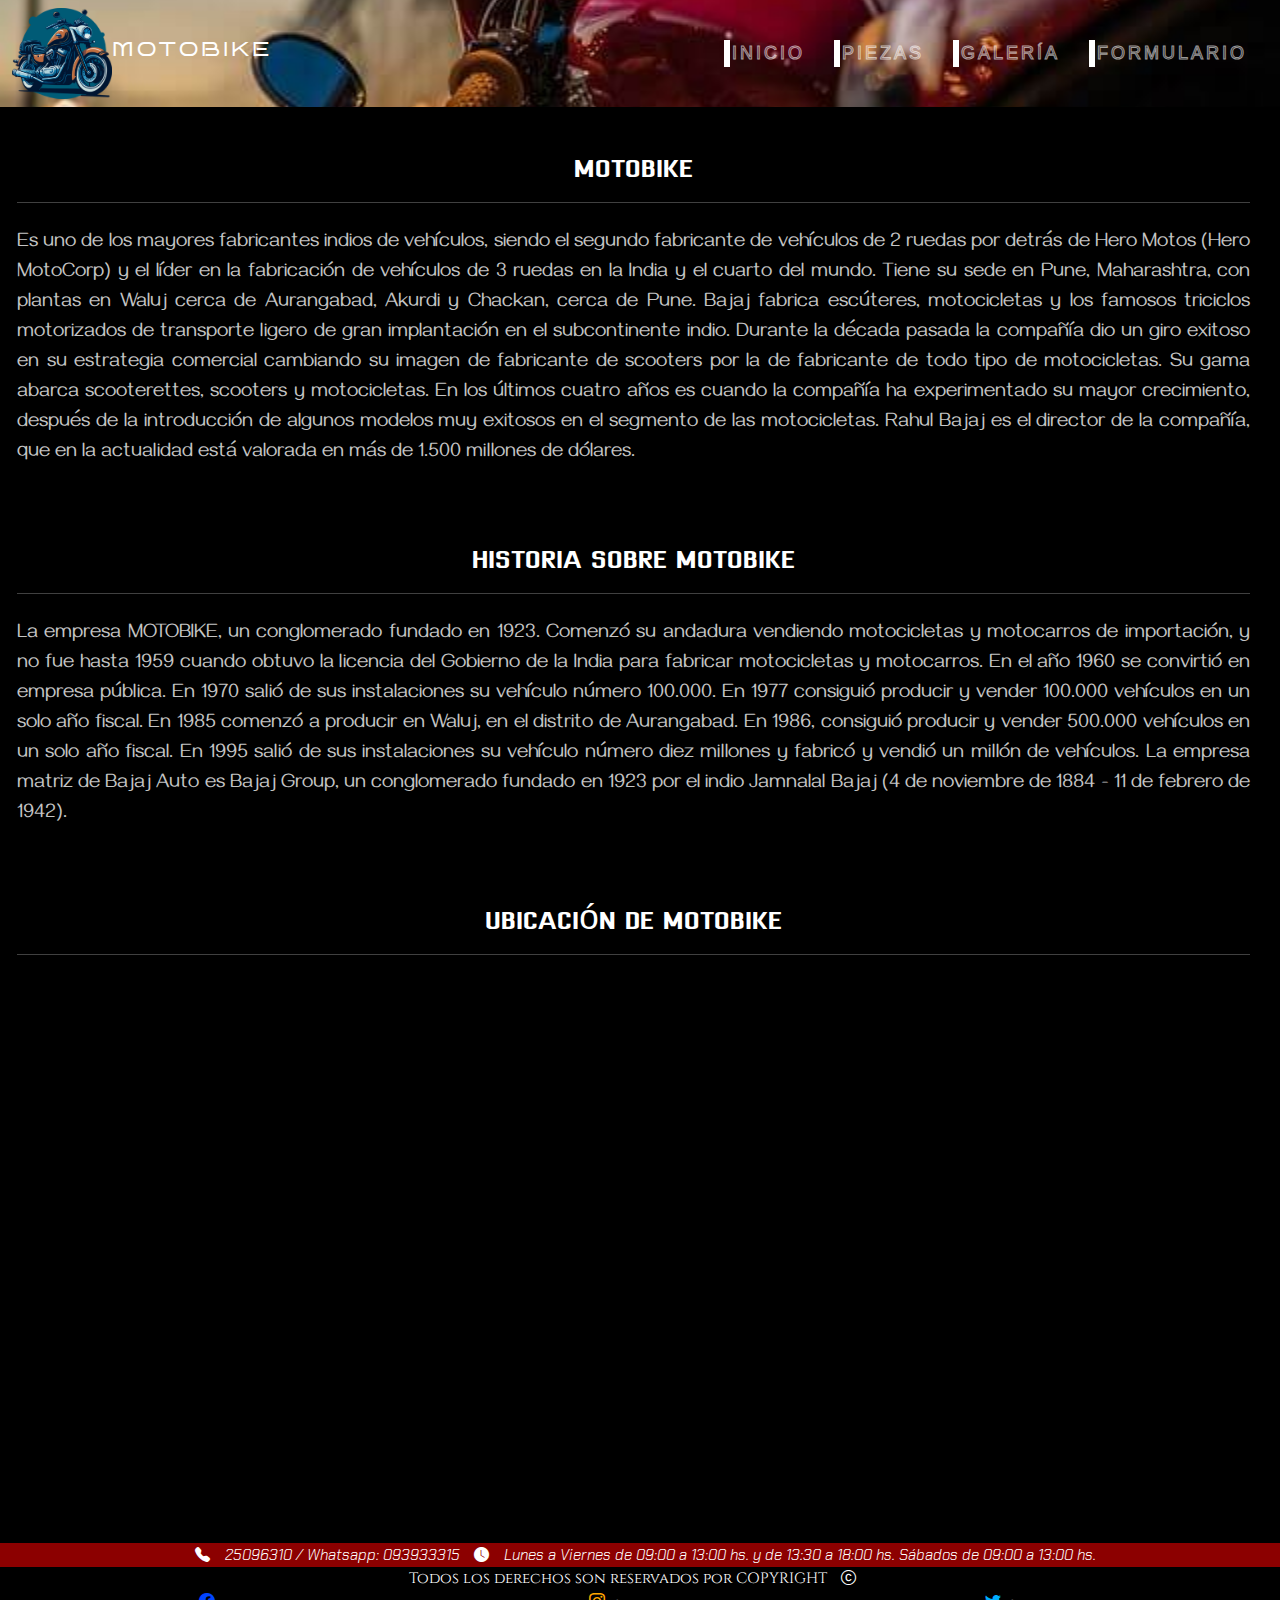
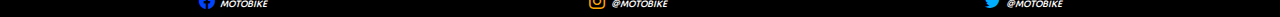
<file: html/sobremi.html>
<!DOCTYPE html>
<html lang="es">
<head>
    <meta charset="UTF-8">
    <meta name="viewport" content="width=device-width, initial-scale=1.0">
    <meta name="description" content="MOTOBIKE se dedica a la creación de nuevas tecnologías, para incorporarlas en nuestros productos. Nuestro objetivo es ofrecer más potencia con más eficiencia de combustible, para deleite de los usuarios y con un costo accesible.">
    <meta name="keywords" content="Html, Css, Sass, Bootstrap, Git, GitHub, Seo, Googlefont, Tinypng">
    
    <!--Inicia Bootstrap 5.3.3 -->
    <link rel="stylesheet" href="https://cdn.jsdelivr.net/npm/bootstrap-icons@1.11.3/font/bootstrap-icons.min.css">
    <link href="https://cdn.jsdelivr.net/npm/bootstrap@5.3.3/dist/css/bootstrap.min.css" rel="stylesheet" integrity="sha384-QWTKZyjpPEjISv5WaRU9OFeRpok6YctnYmDr5pNlyT2bRjXh0JMhjY6hW+ALEwIH" crossorigin="anonymous">

    <!-- Finaliza bootstrap 5.3.3 -->
    <link rel="icon" type="image/png" href="../galeria/logoicono.ico">
    <link rel="stylesheet" href="../css/estilos.css">
    <title>MOTOBIKE - ¿Quienes somos? ¿Que ofrecemos? ¿Cual es nuestro servicio?</title>
</head>
<body>
<div class="bodyf">
    <!-- Mi barra de navegador inicia -->
    <header>
      <nav class="navbar navbar-expand-sm">
        <div class="container-fluid">
            <div class="logo d-flex">
            <img src="../galeria/vecteezy_clasico-motocicleta-dibujos-animados-logo-con-ai-generativo_24207679.png" alt="Logo">
          <h2 class="empresa">MOTO<span1>BIKE</span1></h2>
          </div>
          <button class="navbar-toggler" type="button" data-bs-toggle="collapse" data-bs-target="#collapsibleNavbar">
            <span class="navbar-toggler-icon"></span>
          </button>
          <div class="collapse justify-content-end navbar-collapse" id="collapsibleNavbar">
            <ul class="navbar-nav">
              <li class="nav-item">
                <a class="nav-link" href="../index.html">
                  <button class="button" data-text="Awesome">
                    <span class="actual-text">&nbsp;Inicio&nbsp;</span>
                    <span aria-hidden="true" class="hover-text">&nbsp;Inicio&nbsp;</span>
                </button>
                </a>
              </li>
              <li class="nav-item">
                <a class="nav-link" href="../html/piezas.html">
                  <button class="button" data-text="Awesome">
                    <span class="actual-text">&nbsp;Piezas&nbsp;</span>
                    <span aria-hidden="true" class="hover-text">&nbsp;Piezas&nbsp;</span>
                </button>
                </a>
              </li>
              <li class="nav-item">
                <a class="nav-link" href="../html/galeria.html">
                  <button class="button" data-text="Awesome">
                    <span class="actual-text">&nbsp;Galería&nbsp;</span>
                    <span aria-hidden="true" class="hover-text">&nbsp;Galería&nbsp;</span>
                </button>
                </a>
              </li>
              <li class="nav-item">
                <a class="nav-link" href="../html/formulario.html">
                  <button class="button" data-text="Awesome">
                    <span class="actual-text">&nbsp;Formulario&nbsp;</span>
                    <span aria-hidden="true" class="hover-text">&nbsp;Formulario&nbsp;</span>
                </button>
                </a>
              </li>    
            </ul>
          </div>
        </div>
      </nav>
</header>
<!-- Mi barra de navegador cierra-->

<!-- inicia mi sobre mi -->

<div class="sobremi">
<div class="card mb-3" style="background-color: rgb(0, 0, 0); max-width: 99%;">
  <div class="row g-0">
    <div class="col-md-0">
    </div>
    <div class="col-md-12">
      <div class="card-body">
        <div class="card2">
        <div class="card3">
        <h5 class="card-title1">MOTO<span5>BIKE</span5><hr></h5>
        <p class="card-text1">Es uno de los mayores fabricantes indios de vehículos, siendo el segundo fabricante de vehículos de 2 ruedas por detrás de Hero Motos (Hero MotoCorp) y el líder en la fabricación de vehículos de 3 ruedas en la India y el cuarto del mundo. Tiene su sede en Pune, Maharashtra, con plantas en Waluj cerca de Aurangabad, Akurdi y Chackan, cerca de Pune. Bajaj fabrica escúteres, motocicletas y los famosos triciclos motorizados de transporte ligero de gran implantación en el subcontinente indio.

          Durante la década pasada la compañía dio un giro exitoso en su estrategia comercial cambiando su imagen de fabricante de scooters por la de fabricante de todo tipo de motocicletas. Su gama abarca scooterettes, scooters y motocicletas. En los últimos cuatro años es cuando la compañía ha experimentado su mayor crecimiento, después de la introducción de algunos modelos muy exitosos en el segmento de las motocicletas.
          
          Rahul Bajaj es el director de la compañía, que en la actualidad está valorada en más de 1.500 millones de dólares.</p>
      </div>
    </div>
  </div>
</div>
</div>
</div>

<div class="card mb-3" style="background-color: rgb(0, 0, 0); max-width: 99%;">
  <div class="row g-0">
    <div class="col-md-0">
    </div>
    <div class="col-md-12">
      <div class="card-body">
        <div class="card2">
          <div class="card3">
        <h5 class="card-title1">HISTORIA SOBRE MOTO<span5>BIKE</span5><hr></h5>
        <p class="card-text1">La empresa MOTOBIKE, un conglomerado fundado en 1923. Comenzó su andadura vendiendo motocicletas y motocarros de importación, y no fue hasta 1959 cuando obtuvo la licencia del Gobierno de la India para fabricar motocicletas y motocarros. En el año 1960 se convirtió en empresa pública. En 1970 salió de sus instalaciones su vehículo número 100.000. En 1977 consiguió producir y vender 100.000 vehículos en un solo año fiscal. En 1985 comenzó a producir en Waluj, en el distrito de Aurangabad. En 1986, consiguió producir y vender 500.000 vehículos en un solo año fiscal. En 1995 salió de sus instalaciones su vehículo número diez millones y fabricó y vendió un millón de vehículos. La empresa matriz de Bajaj Auto es Bajaj Group, un conglomerado fundado en 1923 por el indio Jamnalal Bajaj (4 de noviembre de 1884 - 11 de febrero de 1942).</p>
      </div>
    </div>
  </div>
</div>
</div>
</div>

<div class="card mb-3" style="background-color: rgb(0, 0, 0); max-width: 99%;">
  <div class="row g-0">
    <div class="col-md-0">
      <div class="card-body">
        <div class="card2">
          <div class="card3">
      <h5 class="card-title1">UBICACIóN DE MOTO<span5>BIKE</span5><hr></h5>
        <p class="card-text"></p>
    <div class="col-md-12">
      <div class="card-body">
        <iframe src="https://www.google.com/maps/embed?pb=!1m18!1m12!1m3!1d13092.772440594146!2d-56.1487504262591!3d-34.87649681206196!2m3!1f0!2f0!3f0!3m2!1i1024!2i768!4f13.1!3m3!1m2!1s0x959f80e917417551%3A0x7ebfd9bbde87462!2sUni%C3%B3n%2C%20Montevideo%2C%20Departamento%20de%20Montevideo!5e0!3m2!1ses-419!2suy!4v1710206936743!5m2!1ses-419!2suy" width="100%" height="500" style="border:0;" allowfullscreen="" loading="lazy" referrerpolicy="no-referrer-when-downgrade"></iframe>
    </div>
      </div>
    </div>
  </div>
</div>
</div>
</div>
</div>
<!-- finaliza mi sobre mi -->

<footer>
  <div class="row1">
    <div class="col-sm">
      <i class="bi bi-telephone-fill">25096310 / Whatsapp: 093933315 </i>
      <i class="bi bi-clock-fill">Lunes a Viernes de 09:00 a 13:00 hs. y de 13:30 a 18:00 hs. Sábados de 09:00 a 13:00 hs.</i>
    </div>
  </div>
  </footer>
<footer>
<div class="footer2">
<div class="container text-center">
<div class="row">
  <div class="col">
    <div class="copyright">
      Todos los derechos son reservados por COPYRIGHT
    <i class="bi bi-c-circle"></i>
    </div>
    </div>
<div class="row">
  <div class="abajo col">
    <div class="facebook">
    <i class="logofa bi-facebook">
      <i class="fa">MOTO<span2>BIKE</span2></i>
    </i>
  </div>
</div>
  <div class="abajo col-5">
    <div class="instagram">
    <i class="logoins bi-instagram">
      <i class="ins">@MOTO<span3>BIKE</span3></i>
    </i>
  </div>
</div>
  <div class="abajo col">
    <div class="twitter">
    <i class="logotwi bi-twitter">
      <i class="twi">@MOTO<span4>BIKE</span4></i>
    </i>
  </div>
</div>
</div>
</div>
</div>
</footer>
<!-- finaliza mi footer   -->
          <script src="https://cdn.jsdelivr.net/npm/@popperjs/core@2.11.8/dist/umd/popper.min.js" integrity="sha384-I7E8VVD/ismYTF4hNIPjVp/Zjvgyol6VFvRkX/vR+Vc4jQkC+hVqc2pM8ODewa9r" crossorigin="anonymous"></script>
          <script src="https://cdn.jsdelivr.net/npm/bootstrap@5.3.3/dist/js/bootstrap.min.js" integrity="sha384-0pUGZvbkm6XF6gxjEnlmuGrJXVbNuzT9qBBavbLwCsOGabYfZo0T0to5eqruptLy" crossorigin="anonymous"></script>
  </body>
  </html>
</file>
<file: css/estilos.css>
@charset "UTF-8";
@import url("https://fonts.googleapis.com/css2?family=Bruno+Ace&family=Cinzel:wght@400..900&family=Dhurjati&family=Gayathri:wght@100;400;700&display=swap");
@import url("https://fonts.googleapis.com/css2?family=Chakra+Petch:ital,wght@0,300;0,400;0,500;0,600;0,700;1,300;1,400;1,500;1,600;1,700&family=Honk&display=swap");
@import url("https://fonts.googleapis.com/css2?family=Dongle&display=swap");
* {
  margin: 0;
  padding: 0;
  box-sizing: border-box;
}

/* estilo navegador */
.navbar {
  background-image: url(../galeria/nav3.jpg);
  background-size: cover;
  background-position: center;
  text-align: end;
}

.empresa {
  letter-spacing: 3px;
  font-size: 20px;
  color: rgb(255, 255, 255);
  font-family: "Bruno Ace", sans-serif;
}

.collapse {
  display: inline-flex;
}

.collapse a {
  font-size: 9px;
  margin-right: 5px;
  cursor: pointer;
  color: rgb(255, 255, 255);
  font-weight: 300;
  font-family: Verdana, Geneva, Tahoma, sans-serif;
}

.navbar-toggler {
  background-color: rgba(255, 255, 255, 0.5);
  color: transparent;
}

.button {
  margin: 0;
  height: auto;
  background: transparent;
  padding: 0;
  border: none;
  --border-right: 6px;
  --text-stroke-color: rgba(255, 255, 255, 0.6);
  --animation-color: #ffffff;
  --fs-size: 2em;
  letter-spacing: 3px;
  text-decoration: none;
  font-size: var(--fs-size);
  font-family: "Arial";
  position: relative;
  text-transform: uppercase;
  color: transparent;
  -webkit-text-stroke: 1px var(--text-stroke-color);
}

.hover-text {
  position: absolute;
  box-sizing: border-box;
  content: attr(data-text);
  color: var(--animation-color);
  width: 0%;
  inset: 0;
  border-right: var(--border-right) solid var(--animation-color);
  overflow: hidden;
  transition: 0.5s;
  -webkit-text-stroke: 1px var(--animation-color);
}

.button:hover .hover-text {
  width: 100%;
  filter: drop-shadow(0 5px 23px var(--animation-color));
}

span1:hover {
  color: red;
  transition: 1.5s;
}

.logo {
  display: flex;
  align-items: center;
}

.nav-link {
  display: inline-flex;
}

.navbar img {
  width: 100px;
  height: auto;
}

/* finaliza estilo navegador */
/* Estilo card historia */
main h2 {
  font-family: "Dhurjati", sans-serif;
  font-size: 50px;
}

.contenido {
  font-size: 21px;
  padding: 0 5px 0 5px;
  font-family: "Gayathri", sans-serif;
}

/* finaliza estilo card historia */
/* estilo footer  */
.bi {
  color: rgb(255, 255, 255);
  margin-left: 10px;
  font-size: 15px;
  font-family: "Chakra Petch", sans-serif;
  min-width: 120px;
  text-align: center;
}

.bi::before {
  margin-right: 15px;
}

.col-sm {
  text-align: center;
  background-color: rgba(148, 0, 0, 0.945);
  margin-top: 1px;
  height: auto;
  font-weight: 300;
}

.footer2 {
  background-color: black;
  height: auto;
}

.copyright {
  font-size: 15px;
  color: white;
  font-family: "Cinzel", serif;
}

.logofa {
  color: rgb(0, 68, 255);
}

.fa {
  color: white;
  font-size: 16px;
  font-family: "Dongle", sans-serif;
}

.logoins {
  color: orange;
}

.ins {
  color: white;
  font-size: 16px;
  font-family: "Dongle", sans-serif;
}

.logotwi {
  color: rgb(0, 174, 255);
}

.twi {
  color: white;
  font-size: 16px;
  font-family: "Dongle", sans-serif;
}

/* finaliza diseño footer  */
.chasis h5 {
  color: rgb(0, 0, 0);
  font-family: "Dhurjati", sans-serif;
  text-align: center;
  font-size: 30px;
}

.chasis p {
  color: rgb(66, 66, 66);
  text-align: justify;
  font-size: 18px;
  font-family: "Gayathri", sans-serif;
}

.motor h5 {
  color: rgb(0, 0, 0);
  font-family: "Dhurjati", sans-serif;
  text-align: center;
  font-size: 30px;
}

.motor p {
  color: rgb(66, 66, 66);
  text-align: justify;
  font-size: 18.5px;
  font-family: "Gayathri", sans-serif;
}

.transmision h5 {
  color: rgb(0, 0, 0);
  font-family: "Dhurjati", sans-serif;
  text-align: center;
  font-size: 30px;
}

.transmision p {
  color: rgb(66, 66, 66);
  text-align: justify;
  font-size: 18px;
  font-family: "Gayathri", sans-serif;
}

.suspension h5 {
  color: rgb(0, 0, 0);
  font-family: "Dhurjati", sans-serif;
  text-align: center;
  font-size: 30px;
}

.suspension p {
  color: rgb(66, 66, 66);
  text-align: justify;
  font-size: 17px;
  font-family: "Gayathri", sans-serif;
}

.frenos h5 {
  color: black;
  font-family: "Dhurjati", sans-serif;
  text-align: center;
  font-size: 30px;
}

.frenos p {
  color: rgb(66, 66, 66);
  text-align: justify;
  font-size: 18px;
  font-family: "Gayathri", sans-serif;
}

.carouselimagen {
  padding-top: 5px;
}

.carouselvideo {
  padding-top: 5px;
}

.Btn {
  width: 100%;
  height: 35px;
  display: flex;
  align-items: center;
  justify-content: flex-start;
  border: none;
  overflow: hidden;
  box-shadow: 5px 5px 10px rgba(0, 0, 0, 0.089);
  cursor: pointer;
  background-color: transparent;
}

.leftContainer {
  width: 60%;
  height: 100%;
  background-color: #0062ff;
  display: flex;
  align-items: center;
  justify-content: center;
  gap: 8px;
}

.leftContainer .like {
  color: white;
  font-weight: 600;
}

.likeCount {
  width: 40%;
  height: 100%;
  display: flex;
  align-items: center;
  justify-content: center;
  color: #0060ff;
  font-weight: 600;
  position: relative;
  background-color: white;
}

.likeCount::before {
  height: 8px;
  width: 8px;
  position: absolute;
  content: "";
  background-color: rgb(255, 255, 255);
  transform: rotate(45deg);
  left: -4px;
}

.Btn:hover .leftContainer {
  background-color: #1d4292;
}

.Btn:active .leftContainer {
  background-color: #072b7a;
}

.Btn:active .leftContainer svg {
  transform: scale(1.15);
  transform-origin: top;
}

.mainimagen {
  background-image: url(../galeria/for1.jpg);
  background-position: center;
  background-size: cover;
  display: flex;
  justify-content: center;
  align-items: center;
}

.formulario {
  width: 33%;
  min-width: 350px;
  background-image: url(../galeria/for2.jpg);
  background-size: cover;
  padding: 50px;
  margin: 50px 25px;
  border-radius: 6px;
  color: white;
  box-shadow: 2px 3px 5px rgba(255, 0, 0, 0.3647058824);
}

.formulario h4 {
  font-size: 18px;
  margin-bottom: 20px;
  font-family: "Bruno Ace", sans-serif;
  text-align: center;
}

.controles {
  color: white;
  width: 100%;
  background: rgba(0, 0, 0, 0);
  padding: 10px;
  border-radius: 6px;
  margin-bottom: 16px;
  border: 1px solid rgba(255, 0, 0, 0);
  font-family: "Gayathri", sans-serif;
  font-size: 16px;
  box-shadow: 1px 1px 1px #ffffff;
}

.formulario p {
  height: 40px;
  text-align: center;
  font-size: 18px;
  font-family: "Dhurjati", sans-serif;
}

.formulario a {
  color: white;
  text-decoration: none;
  font-family: "Dhurjati", sans-serif;
}

.formulario a:hover {
  color: white;
  text-decoration: underline;
}

.formulario .boton {
  width: 100%;
  padding: 12px;
  color: rgb(255, 255, 255);
  margin: 16px 0;
  font-size: 15px;
  font-family: "Bruno Ace", sans-serif;
  border-radius: 10px;
  background: rgba(51, 51, 51, 0.5019607843);
  box-shadow: -5px -5px 15px #444, 5px 5px 15px #222, inset 5px 5px 10px #444, inset -5px -5px 10px #222;
  cursor: pointer;
  border: none;
  transition: 500ms;
}

.boton:hover {
  box-shadow: -5px -5px 15px #444, 5px 5px 15px #222, inset 5px 5px 10px #222, inset -5px -5px 10px #444;
  color: #d6d6d6;
  transition: 500ms;
}

.sobremi {
  padding-top: 20px;
  background-color: rgb(0, 0, 0);
}

.card-title1 {
  font-size: 35px;
  color: white;
  text-align: center;
  font-family: "Dhurjati", sans-serif;
}

.card-text1 {
  font-family: "Gayathri", sans-serif;
  text-align: justify;
  font-size: 20px;
  padding-top: 10px;
  color: rgb(196, 196, 196);
}

iframe {
  border-radius: 20px;
}

span5:hover {
  color: red;
  transition: 1s;
}

.card2 {
  background-image: linear-gradient(163deg, #ff0000 0%, #ff036c 100%);
  border-radius: 20px;
  transition: all 0.3s;
}

.card3 {
  background-color: #000000;
  border-radius: 0;
  transition: all 0.2s;
}

.card3:hover {
  transform: scale(0.98);
  border-radius: 20px;
}

.card2:hover {
  box-shadow: 0px 0px 30px 1px rgba(255, 255, 255, 0.3);
}

/*# sourceMappingURL=estilos.css.map */
</file>
